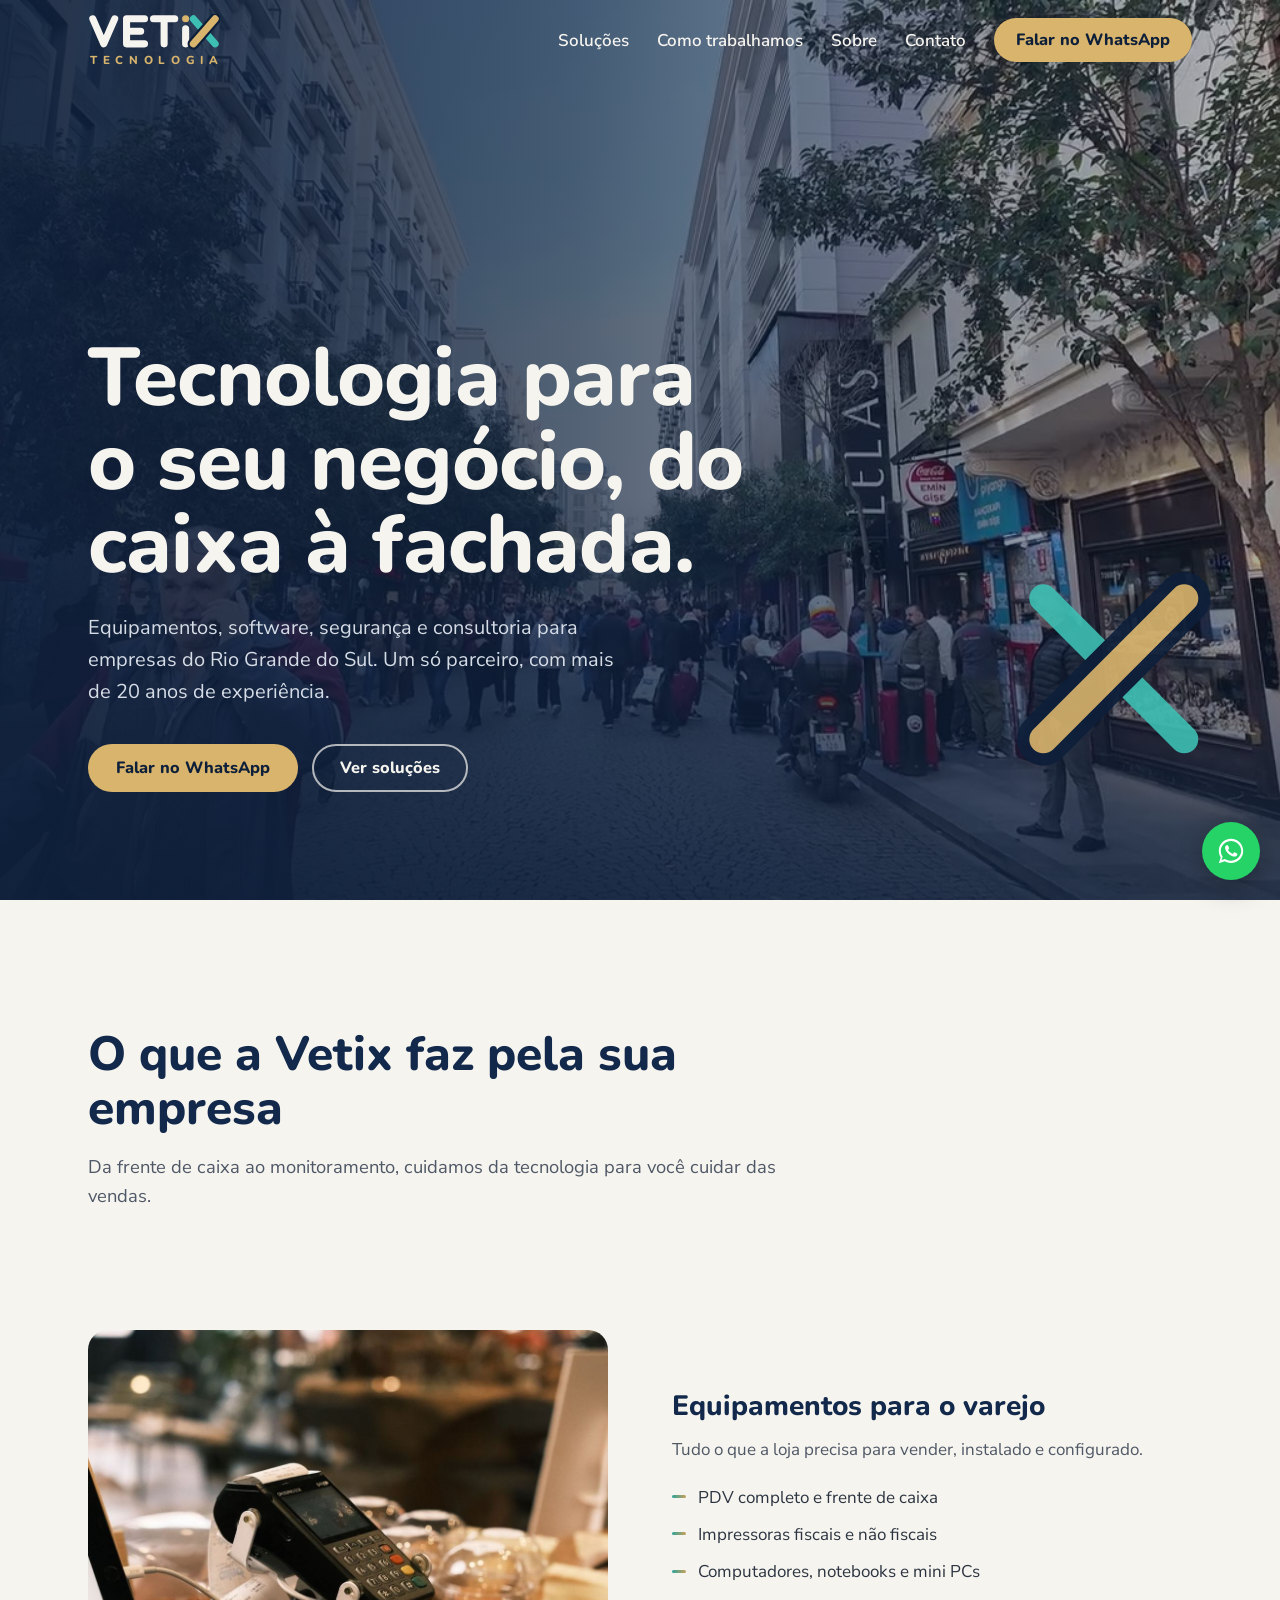
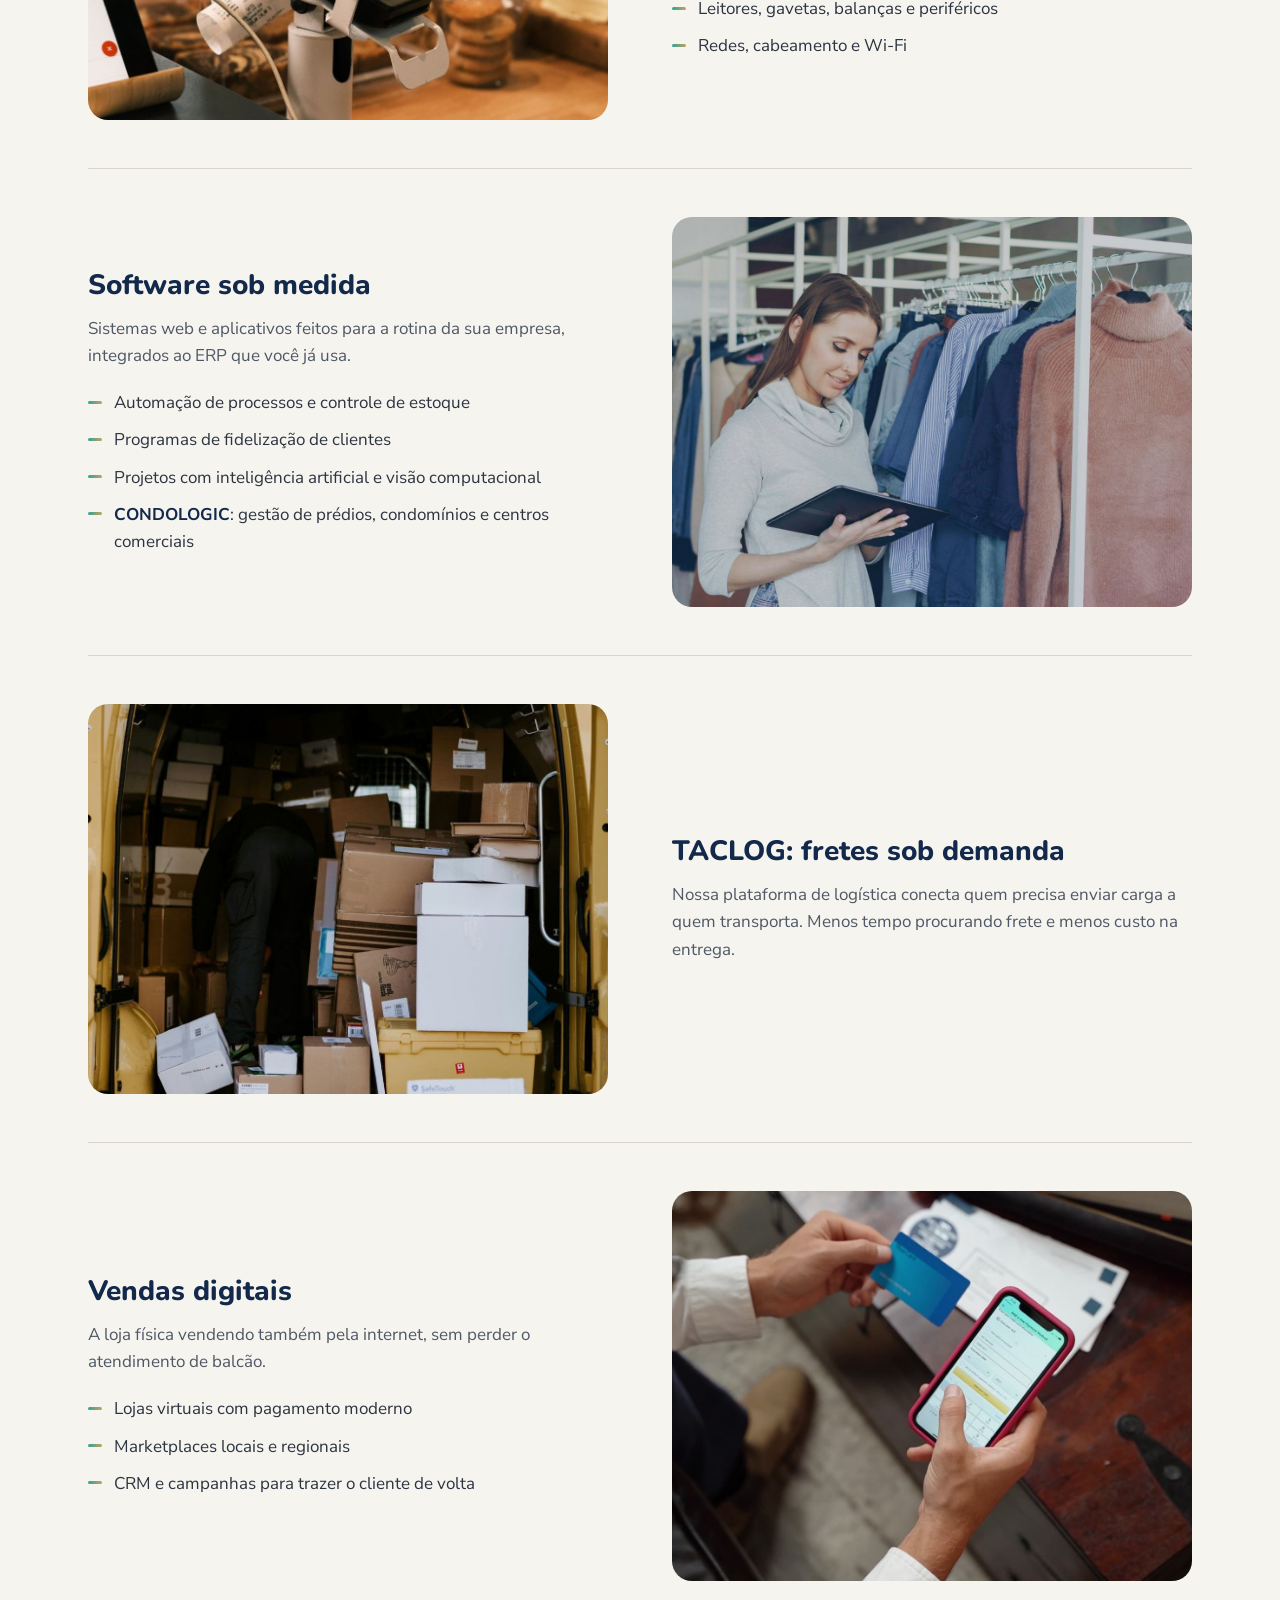
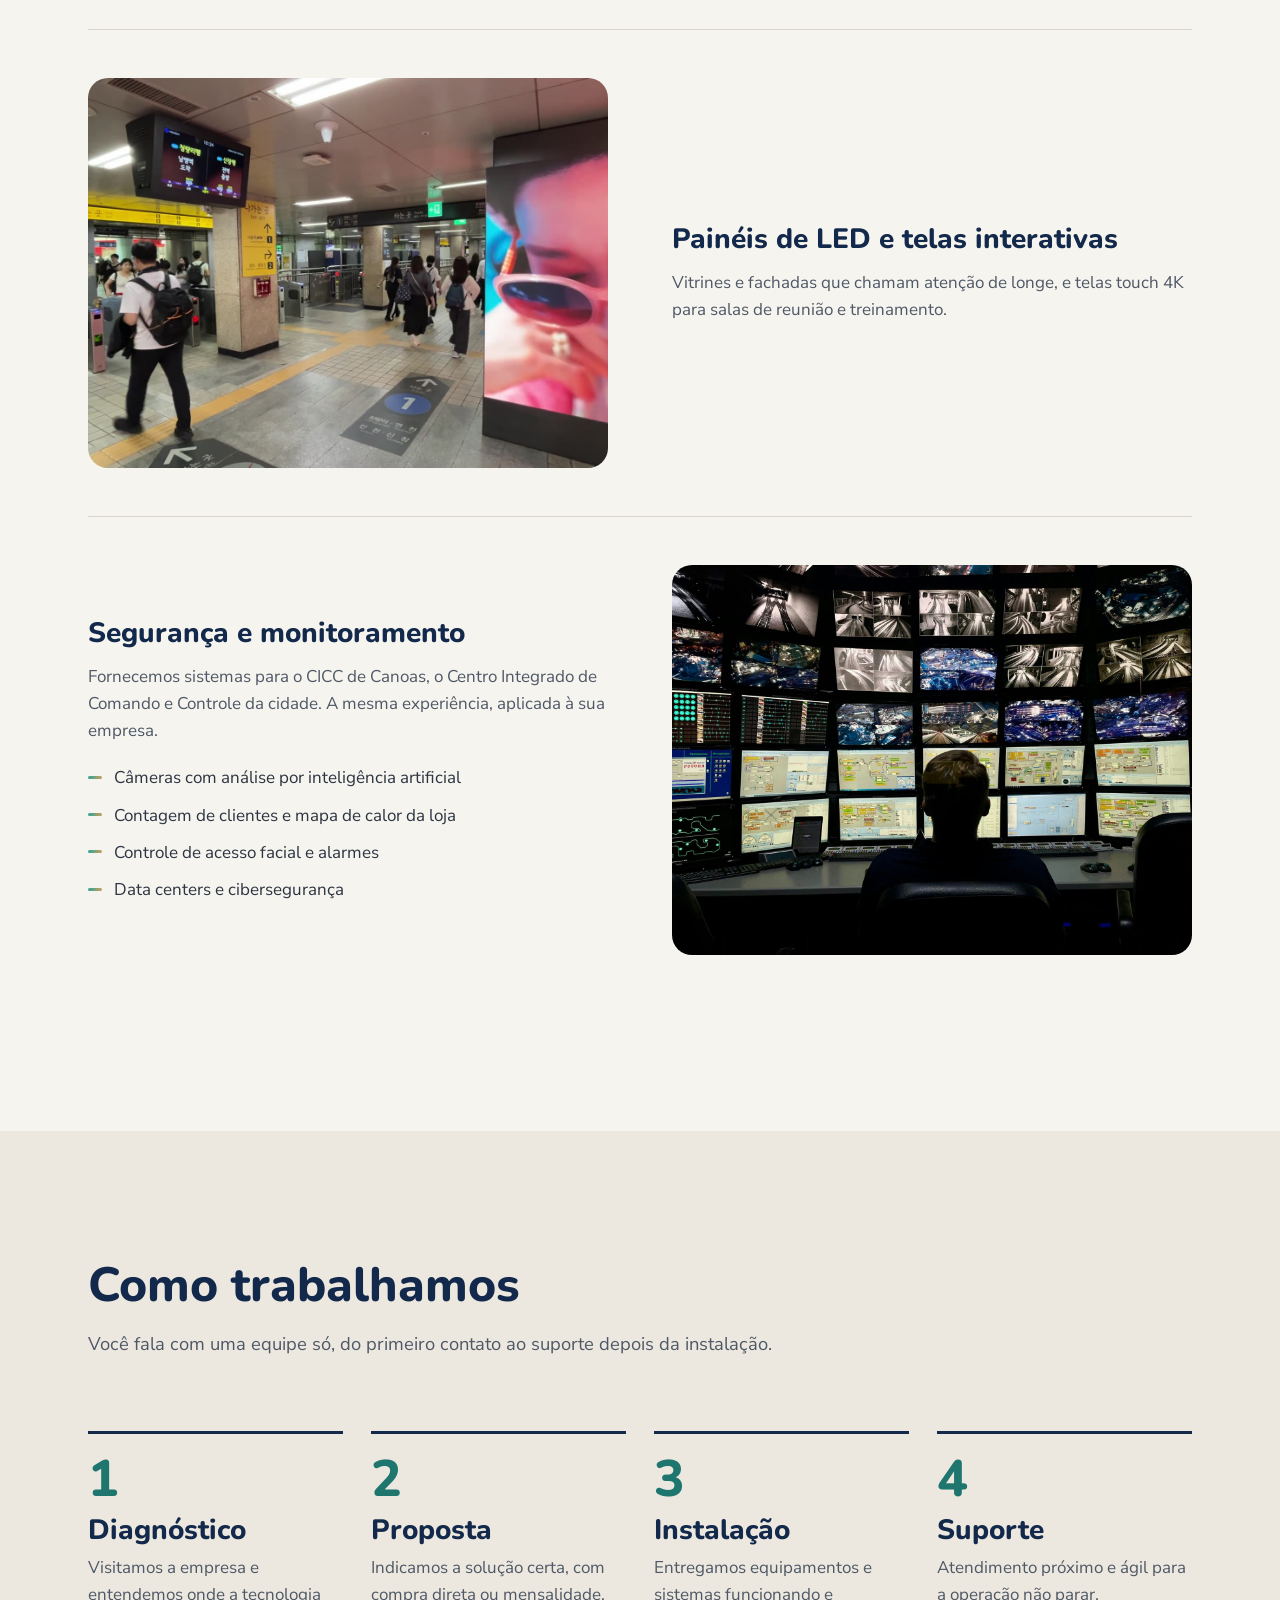
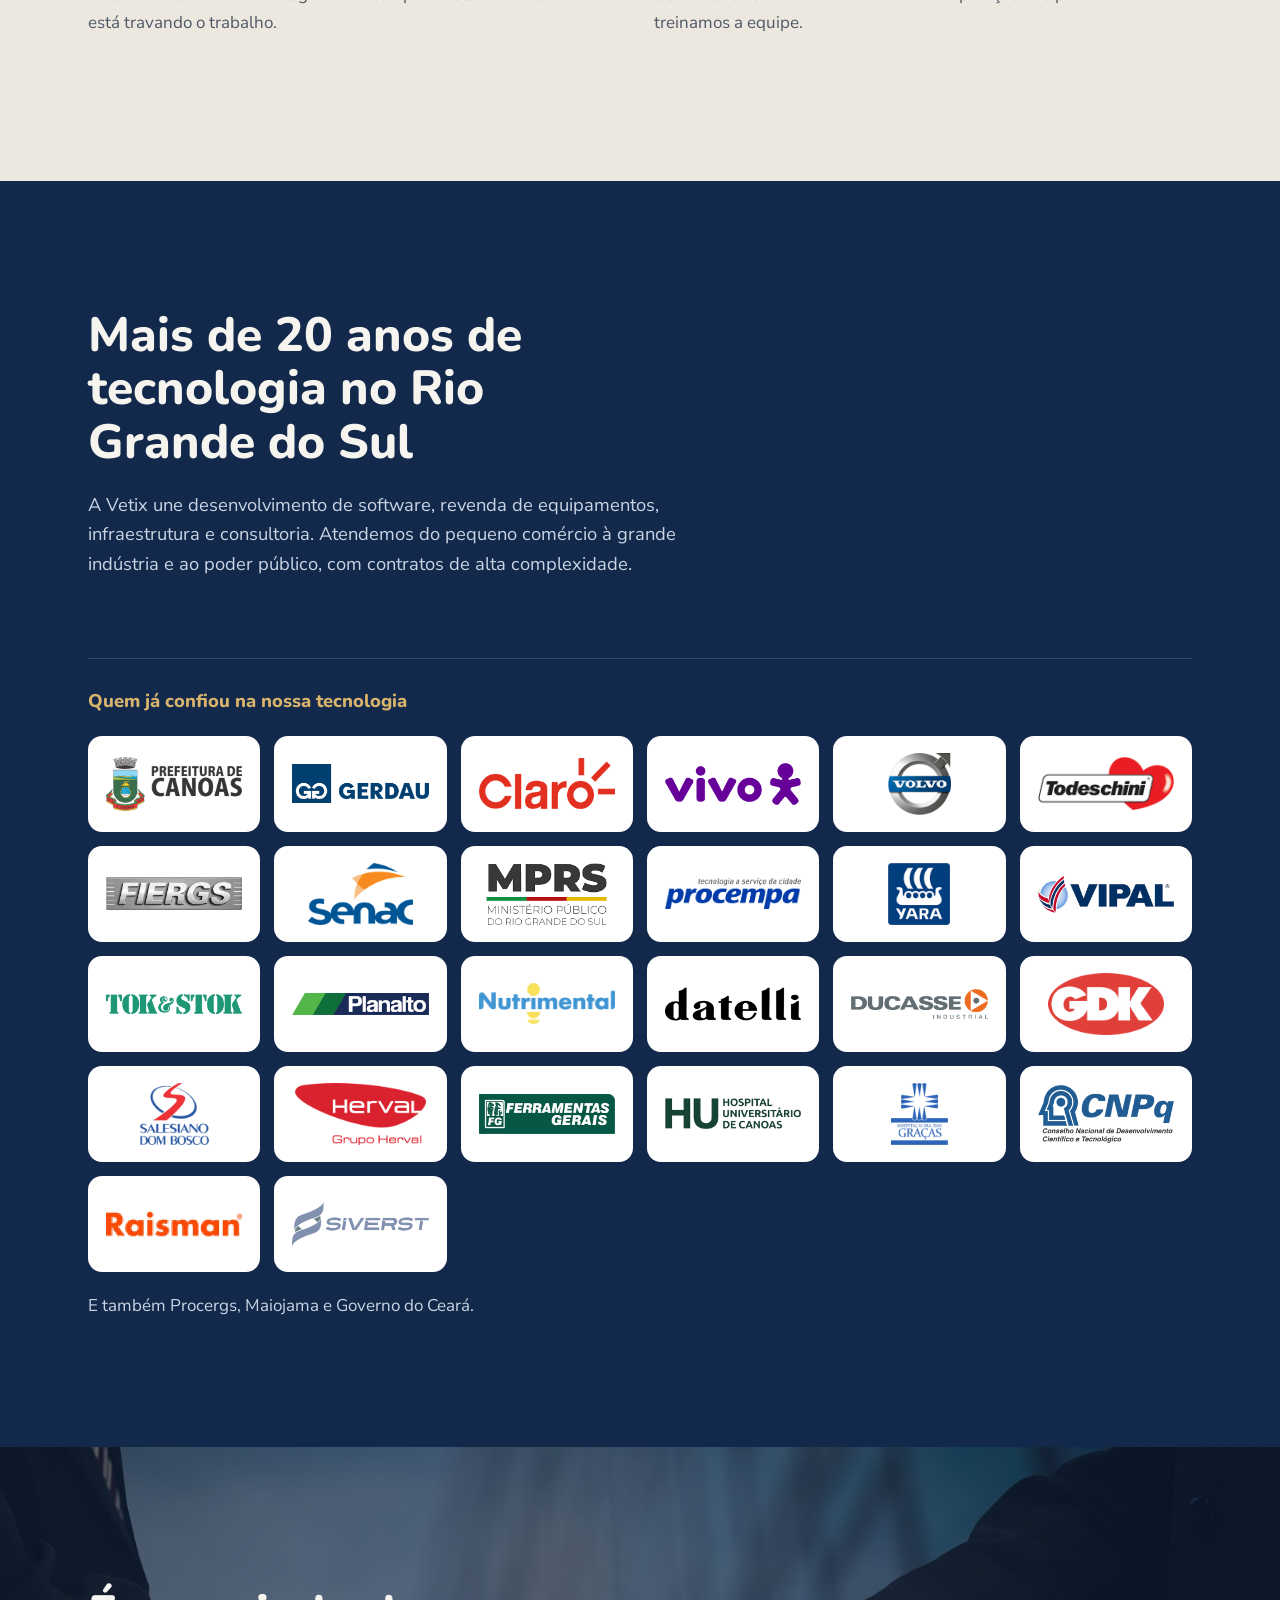
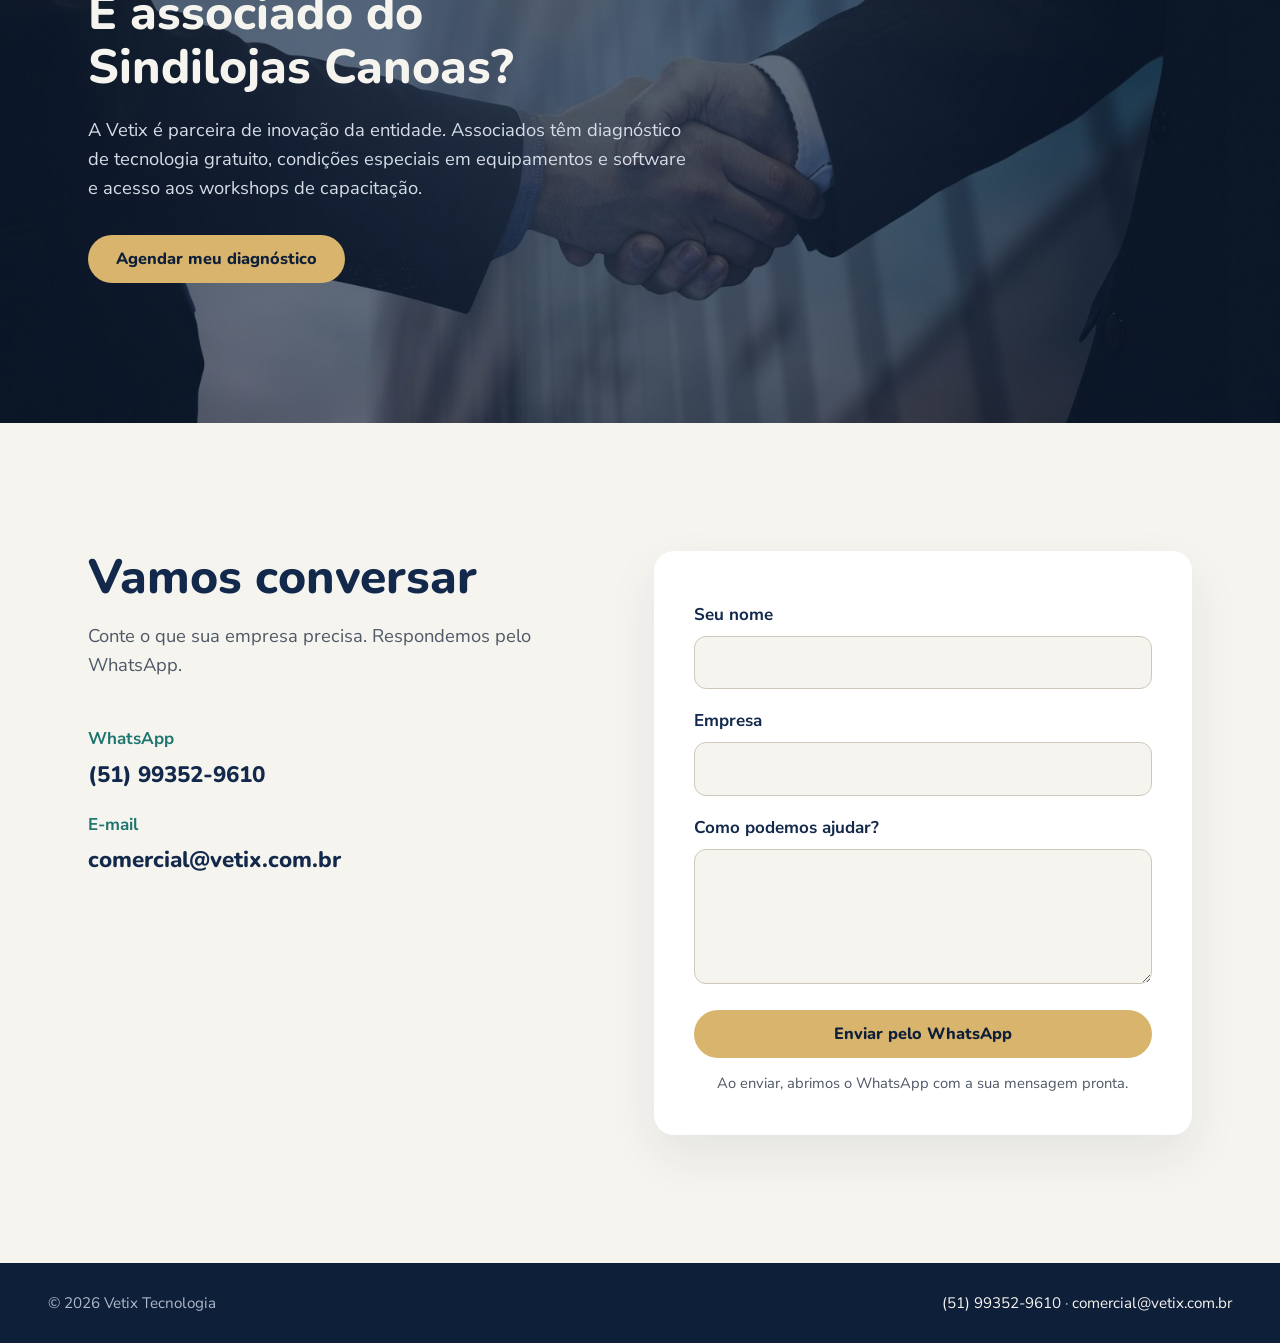
<file: index.html>
<!doctype html>
<html lang="pt-BR">
<head>
  <meta charset="utf-8">
  <meta name="viewport" content="width=device-width, initial-scale=1">
  <title>Vetix Tecnologia — Tecnologia para o comércio e a indústria</title>
  <meta name="description" content="Equipamentos, software, segurança e consultoria em tecnologia para empresas do Rio Grande do Sul. Mais de 20 anos de experiência.">
  <meta name="theme-color" content="#13294B">

  <!-- Compartilhamento em WhatsApp, Facebook e LinkedIn -->
  <meta property="og:type" content="website">
  <meta property="og:title" content="Vetix Tecnologia">
  <meta property="og:description" content="Equipamentos, software, segurança e consultoria em tecnologia para o seu negócio.">
  <meta property="og:image" content="https://vetixtecnologia.com.br/assets/img/capa.jpg">
  <meta property="og:url" content="https://vetixtecnologia.com.br/">

  <link rel="icon" href="assets/img/favicon.svg" type="image/svg+xml">
  <link rel="preconnect" href="https://fonts.googleapis.com">
  <link rel="preconnect" href="https://fonts.gstatic.com" crossorigin>
  <link rel="stylesheet" href="https://fonts.googleapis.com/css2?family=Nunito:wght@700;800&family=Nunito+Sans:opsz,wght@6..12,400;6..12,600;6..12,700&display=swap">
  <link rel="stylesheet" href="assets/css/style.css">
</head>
<body>

<a class="skip" href="#conteudo">Pular para o conteúdo</a>

<!-- ============ CABEÇALHO ============ -->
<header class="topo" id="topo">
  <div class="topo__inner">
    <a href="#inicio" class="marca" aria-label="Vetix Tecnologia — início">
      <svg class="logo" viewBox="-4 -4 411 164" role="img" aria-label="Vetix Tecnologia">
        <g fill="none" stroke-width="22" stroke-linecap="round" stroke-linejoin="round">
          <path class="logo__letra" d="M11,11 L45,89 L79,11"/>
          <path class="logo__letra" d="M172,11 H116 V89 H172 M116,50 H160"/>
          <path class="logo__letra" d="M200,11 H266 M233,11 V89"/>
          <path class="logo__letra" d="M300,42 V89"/>
          <path d="M324,11 L392,89" stroke="#3DBFB3"/>
          <path class="logo__corte" d="M392,11 L324,89" stroke-width="36"/>
          <path d="M392,11 L324,89" stroke="#D9B46C"/>
        </g>
        <circle cx="300" cy="11" r="11" fill="#D9B46C"/>
        <text x="2" y="152" textLength="399" lengthAdjust="spacing" class="logo__tec">TECNOLOGIA</text>
      </svg>
    </a>

    <button class="menu-btn" aria-expanded="false" aria-controls="menu">
      <span class="menu-btn__barra"></span><span class="sr">Abrir menu</span>
    </button>

    <nav class="menu" id="menu" aria-label="Principal">
      <a href="#solucoes">Soluções</a>
      <a href="#como-trabalhamos">Como trabalhamos</a>
      <a href="#sobre">Sobre</a>
      <a href="#contato">Contato</a>
      <a class="botao botao--ouro" href="https://wa.me/5551993529610?text=Ol%C3%A1!%20Vim%20pelo%20site%20da%20Vetix." target="_blank" rel="noopener">Falar no WhatsApp</a>
    </nav>
  </div>
</header>

<main id="conteudo">

<!-- ============ ABERTURA (vídeo) ============ -->
<section class="hero" id="inicio">
  <video class="hero__video" autoplay muted loop playsinline preload="metadata" poster="assets/img/hero-poster.jpg"
         data-src-h="assets/video/hero.mp4" data-src-v="assets/video/hero-vertical.mp4" aria-hidden="true"></video>
  <div class="hero__veu"></div>

  <div class="hero__conteudo">
    <h1 class="hero__titulo">Tecnologia para o seu negócio, do caixa à fachada.</h1>
    <p class="hero__texto">Equipamentos, software, segurança e consultoria para empresas do Rio Grande do Sul. Um só parceiro, com mais de 20 anos de experiência.</p>
    <div class="hero__acoes">
      <a class="botao botao--ouro" href="https://wa.me/5551993529610?text=Ol%C3%A1!%20Quero%20falar%20com%20a%20Vetix." target="_blank" rel="noopener">Falar no WhatsApp</a>
      <a class="botao botao--vazado" href="#solucoes">Ver soluções</a>
    </div>
  </div>

  <svg class="hero__x" viewBox="0 0 160 160" aria-hidden="true">
    <g fill="none" stroke-width="16" stroke-linecap="round">
      <path d="M40,40 L120,120" stroke="#3DBFB3"/>
      <path d="M120,40 L40,120" stroke="#0E1F3A" stroke-width="30"/>
      <path d="M120,40 L40,120" stroke="#D9B46C"/>
    </g>
  </svg>
</section>

<!-- ============ SOLUÇÕES ============ -->
<section class="solucoes" id="solucoes">
  <div class="secao__cabeca">
    <h2>O que a Vetix faz pela sua empresa</h2>
    <p>Da frente de caixa ao monitoramento, cuidamos da tecnologia para você cuidar das vendas.</p>
  </div>

  <article class="solucao">
    <img src="assets/img/pdv.jpg" alt="Máquina de cartão e gaveta de caixa no balcão de uma loja" loading="lazy" width="1067" height="1600">
    <div class="solucao__texto">
      <h3>Equipamentos para o varejo</h3>
      <p>Tudo o que a loja precisa para vender, instalado e configurado.</p>
      <ul>
        <li>PDV completo e frente de caixa</li>
        <li>Impressoras fiscais e não fiscais</li>
        <li>Computadores, notebooks e mini PCs</li>
        <li>Leitores, gavetas, balanças e periféricos</li>
        <li>Redes, cabeamento e Wi-Fi</li>
      </ul>
    </div>
  </article>

  <article class="solucao solucao--inverte">
    <img src="assets/img/software.jpg" alt="Lojista consultando o estoque em um tablet" loading="lazy" width="1600" height="900">
    <div class="solucao__texto">
      <h3>Software sob medida</h3>
      <p>Sistemas web e aplicativos feitos para a rotina da sua empresa, integrados ao ERP que você já usa.</p>
      <ul>
        <li>Automação de processos e controle de estoque</li>
        <li>Programas de fidelização de clientes</li>
        <li>Projetos com inteligência artificial e visão computacional</li>
        <li><strong>CONDOLOGIC</strong>: gestão de prédios, condomínios e centros comerciais</li>
      </ul>
    </div>
  </article>

  <article class="solucao">
    <img src="assets/img/taclog.jpg" alt="Van de entregas aberta, carregada de caixas" loading="lazy" width="1067" height="1600">
    <div class="solucao__texto">
      <h3>TACLOG: fretes sob demanda</h3>
      <p>Nossa plataforma de logística conecta quem precisa enviar carga a quem transporta. Menos tempo procurando frete e menos custo na entrega.</p>
    </div>
  </article>

  <article class="solucao solucao--inverte">
    <img src="assets/img/digital.jpg" alt="Cliente pagando uma compra pelo celular" loading="lazy" width="1600" height="900">
    <div class="solucao__texto">
      <h3>Vendas digitais</h3>
      <p>A loja física vendendo também pela internet, sem perder o atendimento de balcão.</p>
      <ul>
        <li>Lojas virtuais com pagamento moderno</li>
        <li>Marketplaces locais e regionais</li>
        <li>CRM e campanhas para trazer o cliente de volta</li>
      </ul>
    </div>
  </article>

  <article class="solucao">
    <img src="assets/img/led.jpg" alt="Painel de LED de grande formato em ambiente comercial" loading="lazy" width="1600" height="900">
    <div class="solucao__texto">
      <h3>Painéis de LED e telas interativas</h3>
      <p>Vitrines e fachadas que chamam atenção de longe, e telas touch 4K para salas de reunião e treinamento.</p>
    </div>
  </article>

  <article class="solucao solucao--inverte">
    <img src="assets/img/cicc.jpg" alt="Sala de monitoramento com parede de telas" loading="lazy" width="1600" height="1200">
    <div class="solucao__texto">
      <h3>Segurança e monitoramento</h3>
      <p>Fornecemos sistemas para o CICC de Canoas, o Centro Integrado de Comando e Controle da cidade. A mesma experiência, aplicada à sua empresa.</p>
      <ul>
        <li>Câmeras com análise por inteligência artificial</li>
        <li>Contagem de clientes e mapa de calor da loja</li>
        <li>Controle de acesso facial e alarmes</li>
        <li>Data centers e cibersegurança</li>
      </ul>
    </div>
  </article>
</section>

<!-- ============ COMO TRABALHAMOS ============ -->
<section class="processo" id="como-trabalhamos">
  <div class="secao__cabeca">
    <h2>Como trabalhamos</h2>
    <p>Você fala com uma equipe só, do primeiro contato ao suporte depois da instalação.</p>
  </div>
  <ol class="passos">
    <li><h3>Diagnóstico</h3><p>Visitamos a empresa e entendemos onde a tecnologia está travando o trabalho.</p></li>
    <li><h3>Proposta</h3><p>Indicamos a solução certa, com compra direta ou mensalidade.</p></li>
    <li><h3>Instalação</h3><p>Entregamos equipamentos e sistemas funcionando e treinamos a equipe.</p></li>
    <li><h3>Suporte</h3><p>Atendimento próximo e ágil para a operação não parar.</p></li>
  </ol>
</section>

<!-- ============ SOBRE / CLIENTES ============ -->
<section class="sobre" id="sobre">
  <div class="sobre__intro">
    <h2>Mais de 20 anos de tecnologia no Rio Grande do Sul</h2>
    <p>A Vetix une desenvolvimento de software, revenda de equipamentos, infraestrutura e consultoria. Atendemos do pequeno comércio à grande indústria e ao poder público, com contratos de alta complexidade.</p>
  </div>
  <div class="clientes">
    <h3>Quem já confiou na nossa tecnologia</h3>
    <ul class="logos">
      <li><img src="assets/img/clientes/prefeitura-canoas.png" alt="Prefeitura de Canoas" loading="lazy"></li>
      <li><img src="assets/img/clientes/gerdau.png" alt="Gerdau" loading="lazy"></li>
      <li><img src="assets/img/clientes/claro.png" alt="Claro" loading="lazy"></li>
      <li><img src="assets/img/clientes/vivo.png" alt="Vivo" loading="lazy"></li>
      <li><img src="assets/img/clientes/volvo.png" alt="Volvo" loading="lazy"></li>
      <li><img src="assets/img/clientes/todeschini.png" alt="Todeschini" loading="lazy"></li>
      <li><img src="assets/img/clientes/fiergs.png" alt="FIERGS" loading="lazy"></li>
      <li><img src="assets/img/clientes/senac.png" alt="Senac" loading="lazy"></li>
      <li><img src="assets/img/clientes/mprs.png" alt="Ministério Público do RS" loading="lazy"></li>
      <li><img src="assets/img/clientes/procempa.png" alt="Procempa" loading="lazy"></li>
      <li><img src="assets/img/clientes/yara.png" alt="Yara Fertilizantes" loading="lazy"></li>
      <li><img src="assets/img/clientes/vipal.png" alt="Vipal" loading="lazy"></li>
      <li><img src="assets/img/clientes/tok-stok.png" alt="Tok&amp;Stok" loading="lazy"></li>
      <li><img src="assets/img/clientes/planalto.png" alt="Planalto Encomendas" loading="lazy"></li>
      <li><img src="assets/img/clientes/nutrimental.png" alt="Nutrimental" loading="lazy"></li>
      <li><img src="assets/img/clientes/datelli.png" alt="Datelli Calçados" loading="lazy"></li>
      <li><img src="assets/img/clientes/ducasse.png" alt="Ducasse" loading="lazy"></li>
      <li><img src="assets/img/clientes/gdk.png" alt="GDK" loading="lazy"></li>
      <li><img src="assets/img/clientes/salesiano.png" alt="Salesiano Dom Bosco" loading="lazy"></li>
      <li><img src="assets/img/clientes/grupo-herval.png" alt="Grupo Herval" loading="lazy"></li>
      <li><img src="assets/img/clientes/ferramentas-gerais.png" alt="Ferramentas Gerais" loading="lazy"></li>
      <li><img src="assets/img/clientes/hospital-universitario-canoas.png" alt="Hospital Universitário de Canoas" loading="lazy"></li>
      <li><img src="assets/img/clientes/nossa-senhora-das-gracas.png" alt="Hospital Nossa Senhora das Graças" loading="lazy"></li>
      <li><img src="assets/img/clientes/cnpq.png" alt="CNPq" loading="lazy"></li>
      <li><img src="assets/img/clientes/raisman.png" alt="Raisman" loading="lazy"></li>
      <li><img src="assets/img/clientes/siverst.png" alt="Siverst" loading="lazy"></li>
    </ul>
    <p class="clientes__mais">E também Procergs, Maiojama e Governo do Ceará.</p>
  </div>
</section>

<!-- ============ SINDILOJAS ============
     Publique este bloco só depois que a parceria estiver formalizada.
     Para esconder, apague do <section> até </section> ou adicione o atributo hidden.  -->
<section class="parceria" id="sindilojas">
  <img src="assets/img/parceria.jpg" alt="" loading="lazy" class="parceria__fundo">
  <div class="parceria__conteudo">
    <h2>É associado do Sindilojas Canoas?</h2>
    <p>A Vetix é parceira de inovação da entidade. Associados têm diagnóstico de tecnologia gratuito, condições especiais em equipamentos e software e acesso aos workshops de capacitação.</p>
    <a class="botao botao--ouro" href="https://wa.me/5551993529610?text=Ol%C3%A1!%20Sou%20associado%20do%20Sindilojas%20Canoas%20e%20quero%20agendar%20meu%20diagn%C3%B3stico." target="_blank" rel="noopener">Agendar meu diagnóstico</a>
  </div>
</section>

<!-- ============ CONTATO ============ -->
<section class="contato" id="contato">
  <div class="contato__info">
    <h2>Vamos conversar</h2>
    <p>Conte o que sua empresa precisa. Respondemos pelo WhatsApp.</p>
    <dl>
      <dt>WhatsApp</dt><dd><a href="https://wa.me/5551993529610" target="_blank" rel="noopener">(51) 99352-9610</a></dd>
      <dt>E-mail</dt><dd><a href="mailto:comercial@vetix.com.br">comercial@vetix.com.br</a></dd>
    </dl>
  </div>

  <form class="form" id="form-contato">
    <label for="nome">Seu nome</label>
    <input id="nome" name="nome" autocomplete="name" required>

    <label for="empresa">Empresa</label>
    <input id="empresa" name="empresa" autocomplete="organization">

    <label for="mensagem">Como podemos ajudar?</label>
    <textarea id="mensagem" name="mensagem" rows="4" required></textarea>

    <button class="botao botao--ouro" type="submit">Enviar pelo WhatsApp</button>
    <p class="form__aviso">Ao enviar, abrimos o WhatsApp com a sua mensagem pronta.</p>
  </form>
</section>

</main>

<footer class="rodape">
  <p>© <span id="ano">2026</span> Vetix Tecnologia</p>
  <p><a href="https://wa.me/5551993529610" target="_blank" rel="noopener">(51) 99352-9610</a> · <a href="mailto:comercial@vetix.com.br">comercial@vetix.com.br</a></p>
</footer>

<a class="zap" href="https://wa.me/5551993529610?text=Ol%C3%A1!%20Vim%20pelo%20site%20da%20Vetix." target="_blank" rel="noopener" aria-label="Falar no WhatsApp">
  <svg viewBox="0 0 32 32" aria-hidden="true"><path fill="currentColor" d="M16 3C8.8 3 3 8.7 3 15.8c0 2.5.7 4.9 2 7L3 29l6.4-2c2 1.1 4.3 1.7 6.6 1.7 7.2 0 13-5.7 13-12.8S23.2 3 16 3zm0 23.3c-2.1 0-4.1-.6-5.9-1.6l-.4-.3-3.8 1.2 1.2-3.7-.3-.4a10.3 10.3 0 0 1-1.7-5.7C5.1 10 10 5.2 16 5.2S26.9 10 26.9 15.8 22 26.3 16 26.3zm6-7.8c-.3-.2-1.9-1-2.2-1.1-.3-.1-.5-.2-.7.2l-1 1.2c-.2.2-.4.2-.7.1a8.9 8.9 0 0 1-4.4-3.8c-.3-.6.3-.5 1-1.8.1-.2 0-.4 0-.6l-1-2.4c-.3-.6-.5-.5-.7-.5h-.6c-.2 0-.6.1-.9.4-.3.3-1.1 1.1-1.1 2.7s1.2 3.1 1.3 3.3c.2.2 2.3 3.5 5.5 4.9 2 .9 2.8.9 3.8.8.6-.1 1.9-.8 2.2-1.5.3-.7.3-1.4.2-1.5l-.7-.4z"/></svg>
</a>

<script src="assets/js/main.js" defer></script>
</body>
</html>
</file>
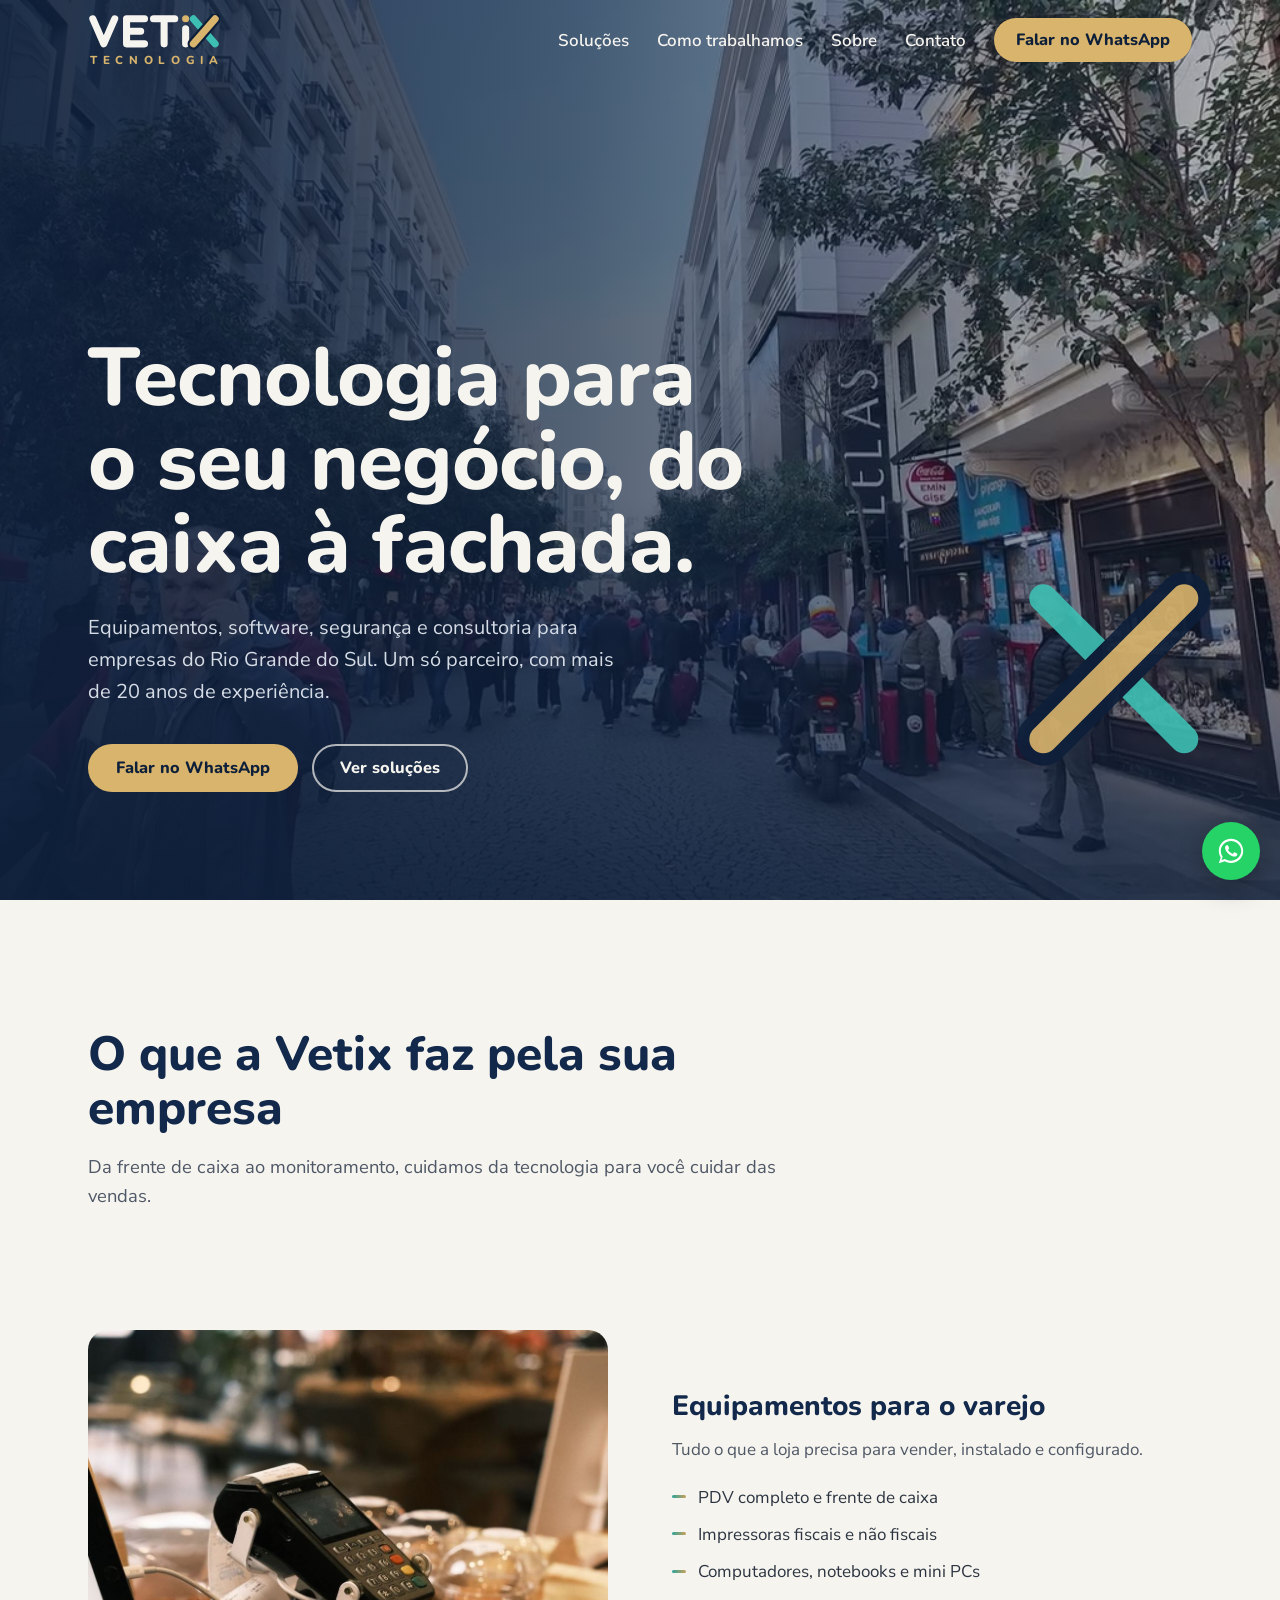
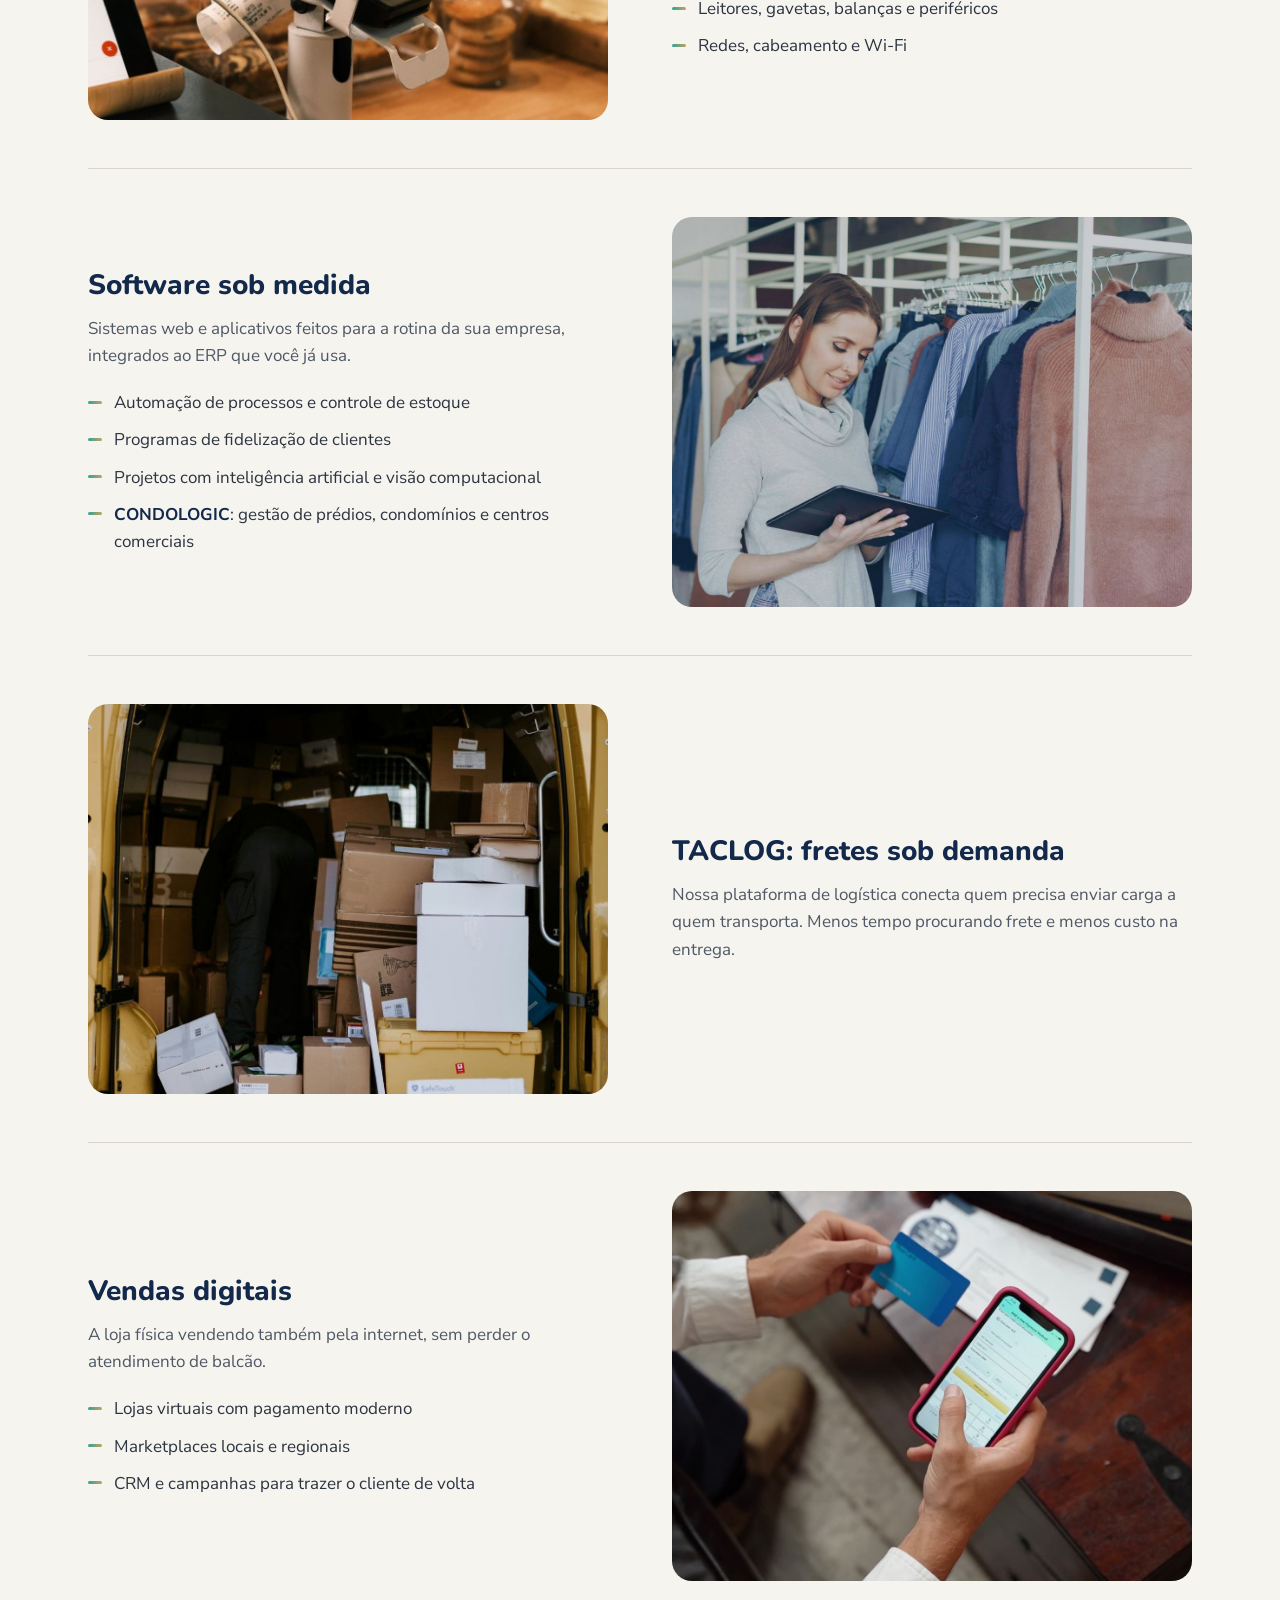
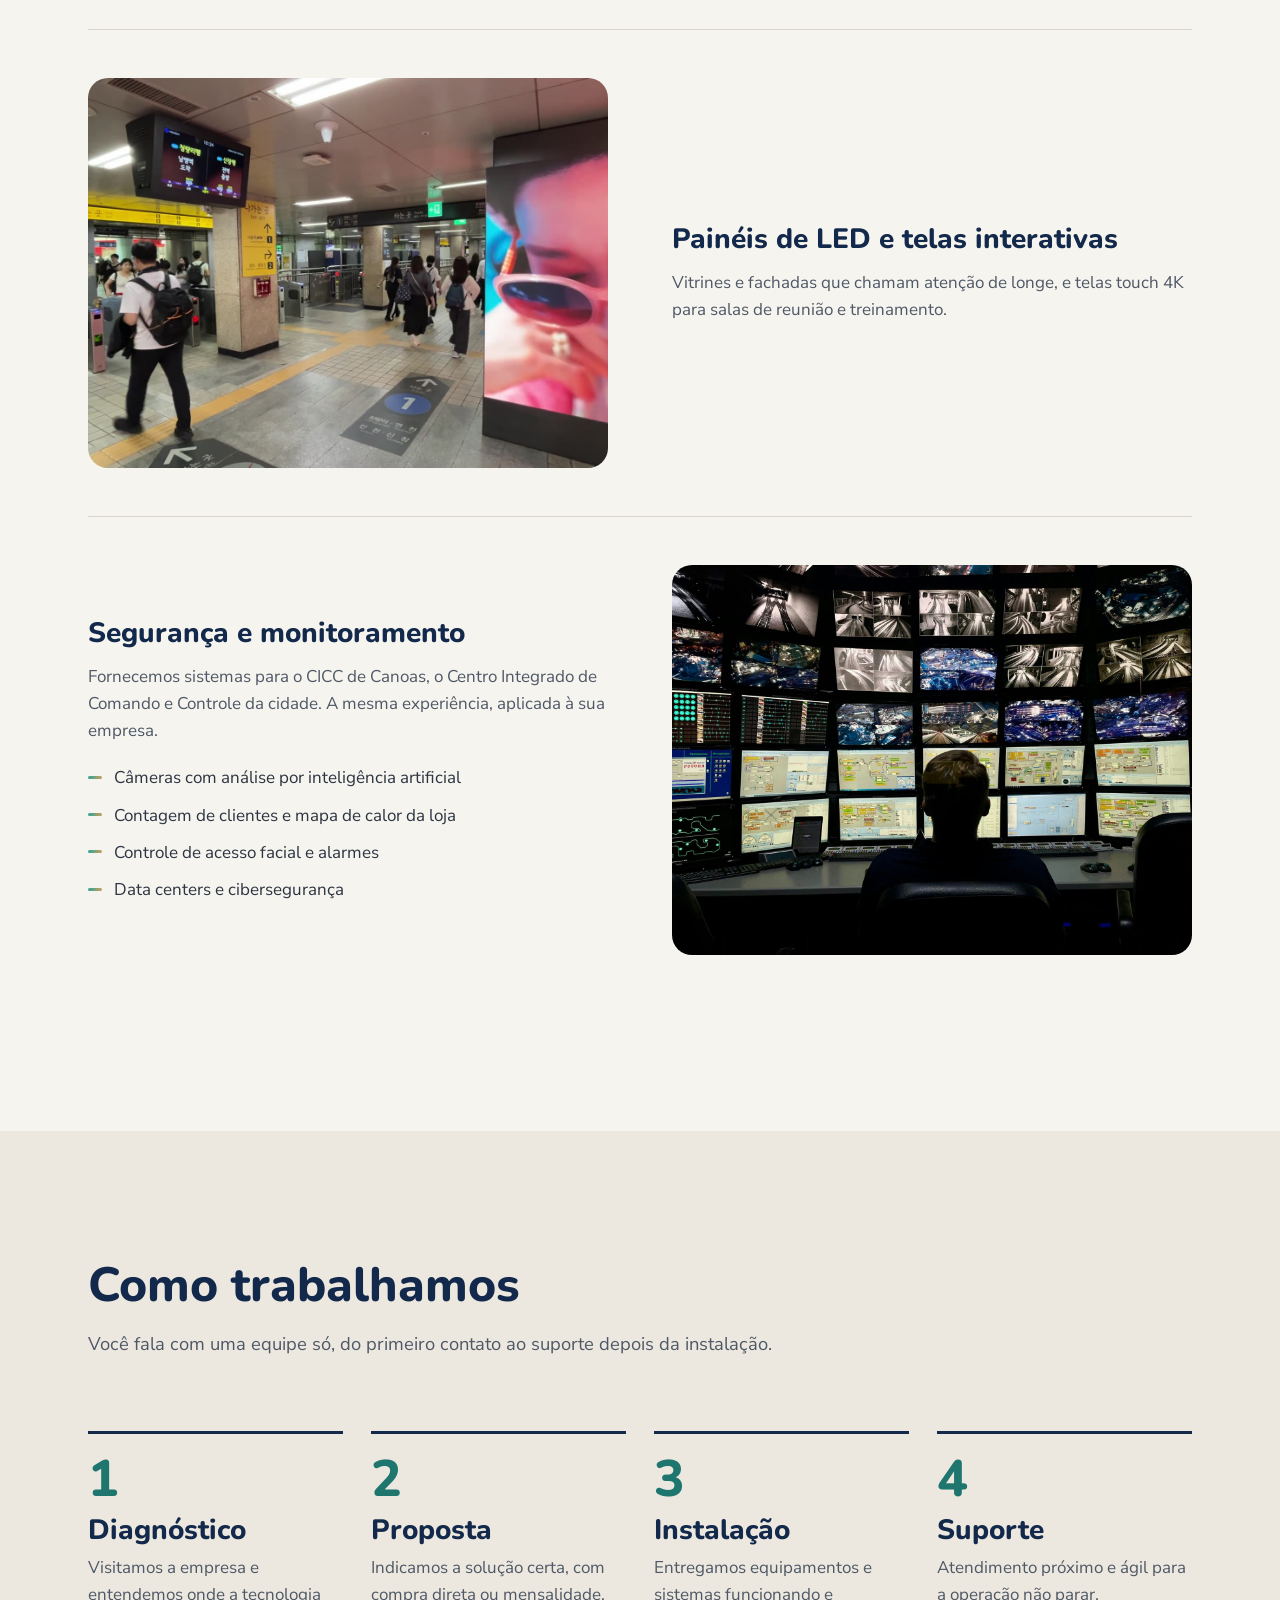
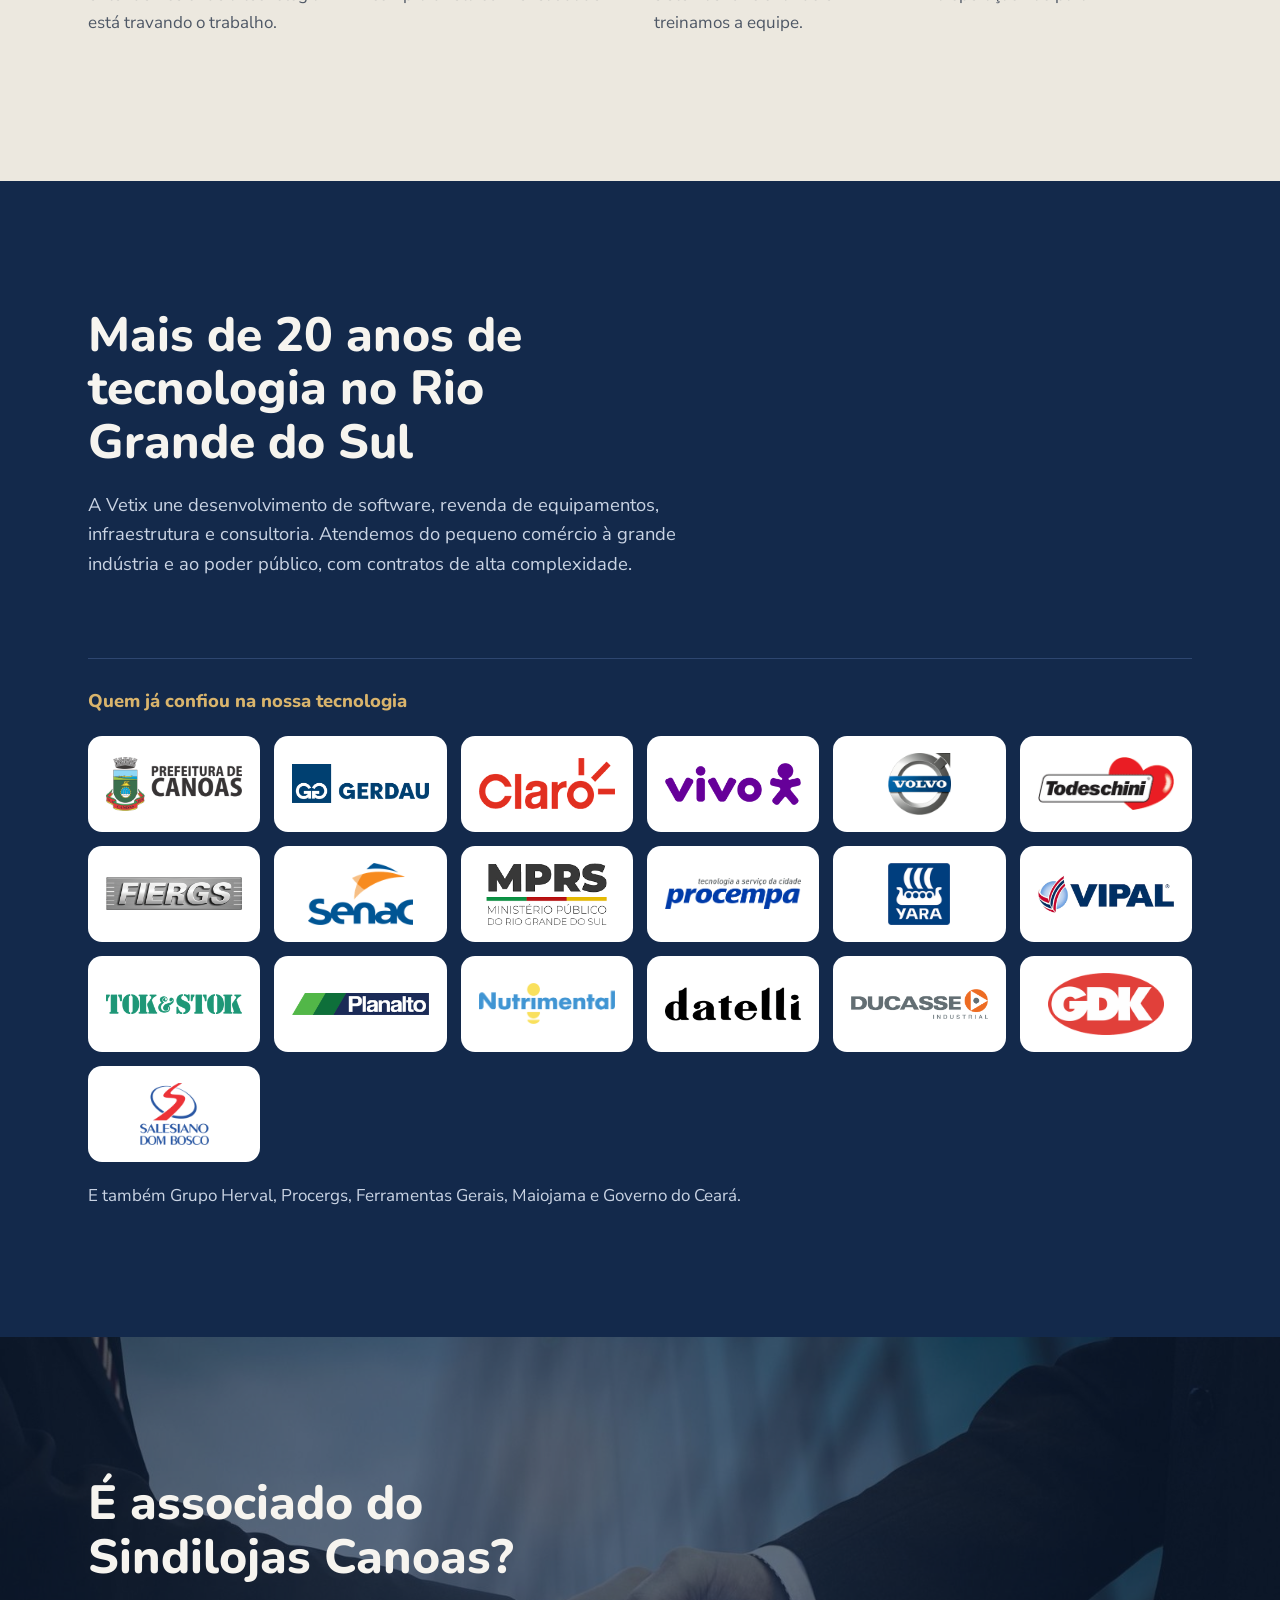
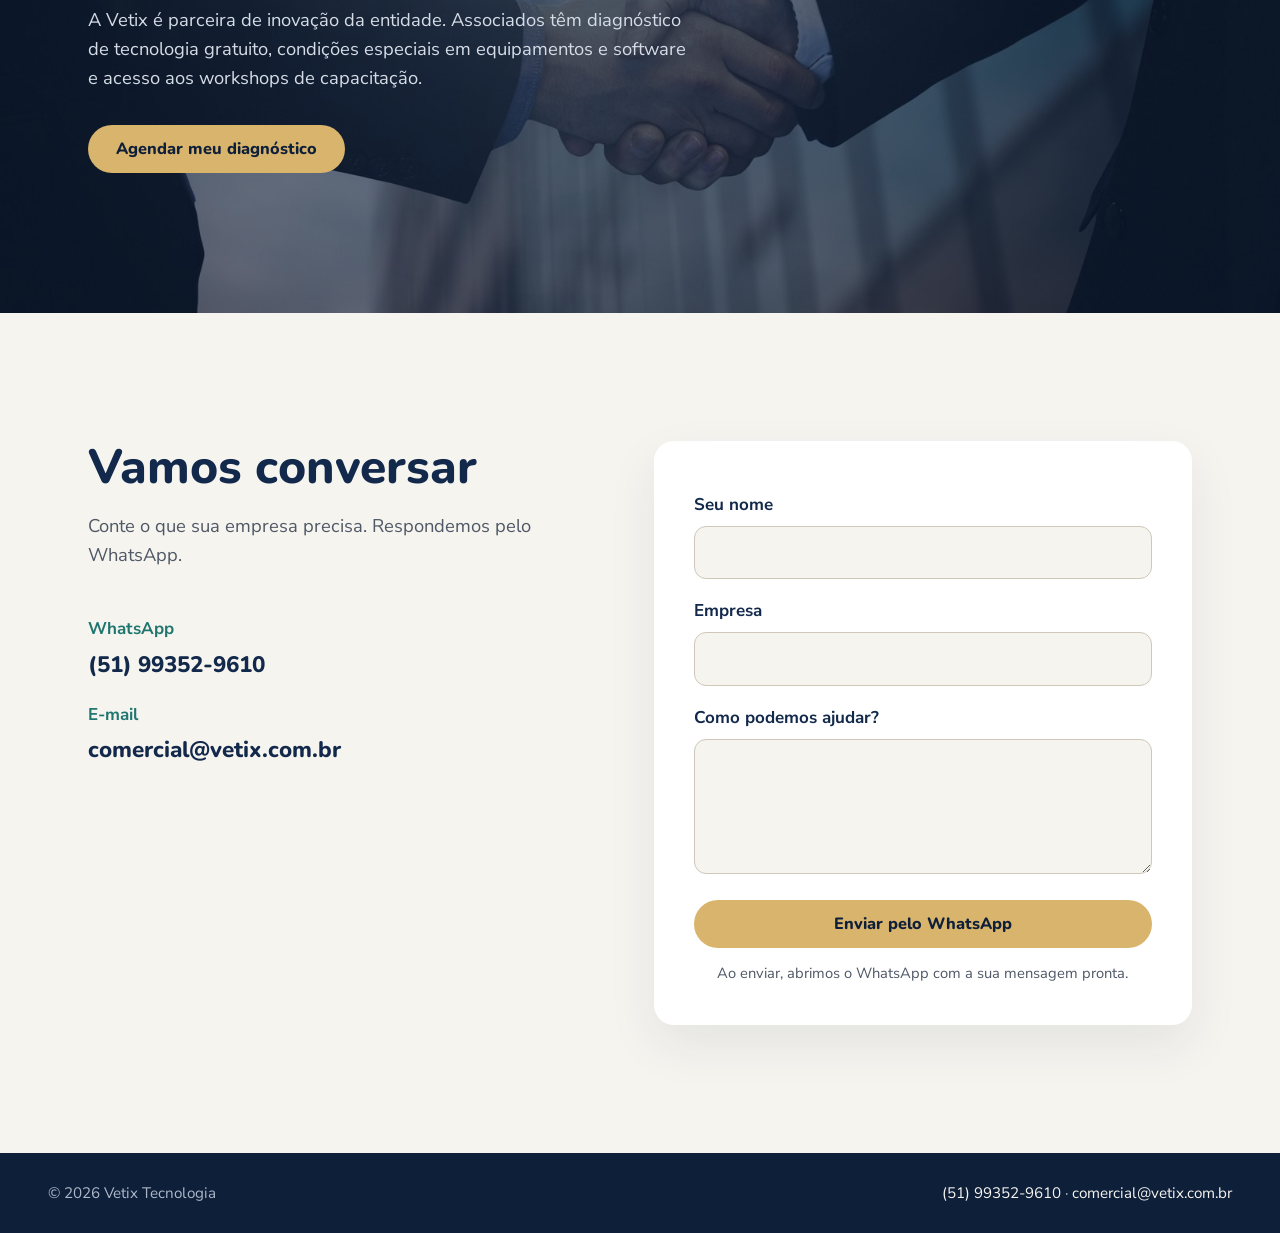
<file: index old.html>
<!doctype html>
<html lang="pt-BR">
<head>
  <meta charset="utf-8">
  <meta name="viewport" content="width=device-width, initial-scale=1">
  <title>Vetix Tecnologia — Tecnologia para o comércio e a indústria</title>
  <meta name="description" content="Equipamentos, software, segurança e consultoria em tecnologia para empresas do Rio Grande do Sul. Mais de 20 anos de experiência.">
  <meta name="theme-color" content="#13294B">

  <!-- Compartilhamento em WhatsApp, Facebook e LinkedIn -->
  <meta property="og:type" content="website">
  <meta property="og:title" content="Vetix Tecnologia">
  <meta property="og:description" content="Equipamentos, software, segurança e consultoria em tecnologia para o seu negócio.">
  <meta property="og:image" content="https://vetixtecnologia.com.br/assets/img/capa.jpg">
  <meta property="og:url" content="https://vetixtecnologia.com.br/">

  <link rel="icon" href="assets/img/favicon.svg" type="image/svg+xml">
  <link rel="preconnect" href="https://fonts.googleapis.com">
  <link rel="preconnect" href="https://fonts.gstatic.com" crossorigin>
  <link rel="stylesheet" href="https://fonts.googleapis.com/css2?family=Nunito:wght@700;800&family=Nunito+Sans:opsz,wght@6..12,400;6..12,600;6..12,700&display=swap">
  <link rel="stylesheet" href="assets/css/style.css">
</head>
<body>

<a class="skip" href="#conteudo">Pular para o conteúdo</a>

<!-- ============ CABEÇALHO ============ -->
<header class="topo" id="topo">
  <div class="topo__inner">
    <a href="#inicio" class="marca" aria-label="Vetix Tecnologia — início">
      <svg class="logo" viewBox="-4 -4 411 164" role="img" aria-label="Vetix Tecnologia">
        <g fill="none" stroke-width="22" stroke-linecap="round" stroke-linejoin="round">
          <path class="logo__letra" d="M11,11 L45,89 L79,11"/>
          <path class="logo__letra" d="M172,11 H116 V89 H172 M116,50 H160"/>
          <path class="logo__letra" d="M200,11 H266 M233,11 V89"/>
          <path class="logo__letra" d="M300,42 V89"/>
          <path d="M324,11 L392,89" stroke="#3DBFB3"/>
          <path class="logo__corte" d="M392,11 L324,89" stroke-width="36"/>
          <path d="M392,11 L324,89" stroke="#D9B46C"/>
        </g>
        <circle cx="300" cy="11" r="11" fill="#D9B46C"/>
        <text x="2" y="152" textLength="399" lengthAdjust="spacing" class="logo__tec">TECNOLOGIA</text>
      </svg>
    </a>

    <button class="menu-btn" aria-expanded="false" aria-controls="menu">
      <span class="menu-btn__barra"></span><span class="sr">Abrir menu</span>
    </button>

    <nav class="menu" id="menu" aria-label="Principal">
      <a href="#solucoes">Soluções</a>
      <a href="#como-trabalhamos">Como trabalhamos</a>
      <a href="#sobre">Sobre</a>
      <a href="#contato">Contato</a>
      <a class="botao botao--ouro" href="https://wa.me/5551993529610?text=Ol%C3%A1!%20Vim%20pelo%20site%20da%20Vetix." target="_blank" rel="noopener">Falar no WhatsApp</a>
    </nav>
  </div>
</header>

<main id="conteudo">

<!-- ============ ABERTURA (vídeo) ============ -->
<section class="hero" id="inicio">
  <video class="hero__video" autoplay muted loop playsinline preload="metadata" poster="assets/img/hero-poster.jpg"
         data-src-h="assets/video/hero.mp4" data-src-v="assets/video/hero-vertical.mp4" aria-hidden="true"></video>
  <div class="hero__veu"></div>

  <div class="hero__conteudo">
    <h1 class="hero__titulo">Tecnologia para o seu negócio, do caixa à fachada.</h1>
    <p class="hero__texto">Equipamentos, software, segurança e consultoria para empresas do Rio Grande do Sul. Um só parceiro, com mais de 20 anos de experiência.</p>
    <div class="hero__acoes">
      <a class="botao botao--ouro" href="https://wa.me/5551993529610?text=Ol%C3%A1!%20Quero%20falar%20com%20a%20Vetix." target="_blank" rel="noopener">Falar no WhatsApp</a>
      <a class="botao botao--vazado" href="#solucoes">Ver soluções</a>
    </div>
  </div>

  <svg class="hero__x" viewBox="0 0 160 160" aria-hidden="true">
    <g fill="none" stroke-width="16" stroke-linecap="round">
      <path d="M40,40 L120,120" stroke="#3DBFB3"/>
      <path d="M120,40 L40,120" stroke="#0E1F3A" stroke-width="30"/>
      <path d="M120,40 L40,120" stroke="#D9B46C"/>
    </g>
  </svg>
</section>

<!-- ============ SOLUÇÕES ============ -->
<section class="solucoes" id="solucoes">
  <div class="secao__cabeca">
    <h2>O que a Vetix faz pela sua empresa</h2>
    <p>Da frente de caixa ao monitoramento, cuidamos da tecnologia para você cuidar das vendas.</p>
  </div>

  <article class="solucao">
    <img src="assets/img/pdv.jpg" alt="Máquina de cartão e gaveta de caixa no balcão de uma loja" loading="lazy" width="1067" height="1600">
    <div class="solucao__texto">
      <h3>Equipamentos para o varejo</h3>
      <p>Tudo o que a loja precisa para vender, instalado e configurado.</p>
      <ul>
        <li>PDV completo e frente de caixa</li>
        <li>Impressoras fiscais e não fiscais</li>
        <li>Computadores, notebooks e mini PCs</li>
        <li>Leitores, gavetas, balanças e periféricos</li>
        <li>Redes, cabeamento e Wi-Fi</li>
      </ul>
    </div>
  </article>

  <article class="solucao solucao--inverte">
    <img src="assets/img/software.jpg" alt="Lojista consultando o estoque em um tablet" loading="lazy" width="1600" height="900">
    <div class="solucao__texto">
      <h3>Software sob medida</h3>
      <p>Sistemas web e aplicativos feitos para a rotina da sua empresa, integrados ao ERP que você já usa.</p>
      <ul>
        <li>Automação de processos e controle de estoque</li>
        <li>Programas de fidelização de clientes</li>
        <li>Projetos com inteligência artificial e visão computacional</li>
        <li><strong>CONDOLOGIC</strong>: gestão de prédios, condomínios e centros comerciais</li>
      </ul>
    </div>
  </article>

  <article class="solucao">
    <img src="assets/img/taclog.jpg" alt="Van de entregas aberta, carregada de caixas" loading="lazy" width="1067" height="1600">
    <div class="solucao__texto">
      <h3>TACLOG: fretes sob demanda</h3>
      <p>Nossa plataforma de logística conecta quem precisa enviar carga a quem transporta. Menos tempo procurando frete e menos custo na entrega.</p>
    </div>
  </article>

  <article class="solucao solucao--inverte">
    <img src="assets/img/digital.jpg" alt="Cliente pagando uma compra pelo celular" loading="lazy" width="1600" height="900">
    <div class="solucao__texto">
      <h3>Vendas digitais</h3>
      <p>A loja física vendendo também pela internet, sem perder o atendimento de balcão.</p>
      <ul>
        <li>Lojas virtuais com pagamento moderno</li>
        <li>Marketplaces locais e regionais</li>
        <li>CRM e campanhas para trazer o cliente de volta</li>
      </ul>
    </div>
  </article>

  <article class="solucao">
    <img src="assets/img/led.jpg" alt="Painel de LED de grande formato em ambiente comercial" loading="lazy" width="1600" height="900">
    <div class="solucao__texto">
      <h3>Painéis de LED e telas interativas</h3>
      <p>Vitrines e fachadas que chamam atenção de longe, e telas touch 4K para salas de reunião e treinamento.</p>
    </div>
  </article>

  <article class="solucao solucao--inverte">
    <img src="assets/img/cicc.jpg" alt="Sala de monitoramento com parede de telas" loading="lazy" width="1600" height="1200">
    <div class="solucao__texto">
      <h3>Segurança e monitoramento</h3>
      <p>Fornecemos sistemas para o CICC de Canoas, o Centro Integrado de Comando e Controle da cidade. A mesma experiência, aplicada à sua empresa.</p>
      <ul>
        <li>Câmeras com análise por inteligência artificial</li>
        <li>Contagem de clientes e mapa de calor da loja</li>
        <li>Controle de acesso facial e alarmes</li>
        <li>Data centers e cibersegurança</li>
      </ul>
    </div>
  </article>
</section>

<!-- ============ COMO TRABALHAMOS ============ -->
<section class="processo" id="como-trabalhamos">
  <div class="secao__cabeca">
    <h2>Como trabalhamos</h2>
    <p>Você fala com uma equipe só, do primeiro contato ao suporte depois da instalação.</p>
  </div>
  <ol class="passos">
    <li><h3>Diagnóstico</h3><p>Visitamos a empresa e entendemos onde a tecnologia está travando o trabalho.</p></li>
    <li><h3>Proposta</h3><p>Indicamos a solução certa, com compra direta ou mensalidade.</p></li>
    <li><h3>Instalação</h3><p>Entregamos equipamentos e sistemas funcionando e treinamos a equipe.</p></li>
    <li><h3>Suporte</h3><p>Atendimento próximo e ágil para a operação não parar.</p></li>
  </ol>
</section>

<!-- ============ SOBRE / CLIENTES ============ -->
<section class="sobre" id="sobre">
  <div class="sobre__intro">
    <h2>Mais de 20 anos de tecnologia no Rio Grande do Sul</h2>
    <p>A Vetix une desenvolvimento de software, revenda de equipamentos, infraestrutura e consultoria. Atendemos do pequeno comércio à grande indústria e ao poder público, com contratos de alta complexidade.</p>
  </div>
  <div class="clientes">
    <h3>Quem já confiou na nossa tecnologia</h3>
    <ul class="logos">
      <li><img src="assets/img/clientes/prefeitura-canoas.png" alt="Prefeitura de Canoas" loading="lazy"></li>
      <li><img src="assets/img/clientes/gerdau.png" alt="Gerdau" loading="lazy"></li>
      <li><img src="assets/img/clientes/claro.png" alt="Claro" loading="lazy"></li>
      <li><img src="assets/img/clientes/vivo.png" alt="Vivo" loading="lazy"></li>
      <li><img src="assets/img/clientes/volvo.png" alt="Volvo" loading="lazy"></li>
      <li><img src="assets/img/clientes/todeschini.png" alt="Todeschini" loading="lazy"></li>
      <li><img src="assets/img/clientes/fiergs.png" alt="FIERGS" loading="lazy"></li>
      <li><img src="assets/img/clientes/senac.png" alt="Senac" loading="lazy"></li>
      <li><img src="assets/img/clientes/mprs.png" alt="Ministério Público do RS" loading="lazy"></li>
      <li><img src="assets/img/clientes/procempa.png" alt="Procempa" loading="lazy"></li>
      <li><img src="assets/img/clientes/yara.png" alt="Yara Fertilizantes" loading="lazy"></li>
      <li><img src="assets/img/clientes/vipal.png" alt="Vipal" loading="lazy"></li>
      <li><img src="assets/img/clientes/tok-stok.png" alt="Tok&amp;Stok" loading="lazy"></li>
      <li><img src="assets/img/clientes/planalto.png" alt="Planalto Encomendas" loading="lazy"></li>
      <li><img src="assets/img/clientes/nutrimental.png" alt="Nutrimental" loading="lazy"></li>
      <li><img src="assets/img/clientes/datelli.png" alt="Datelli Calçados" loading="lazy"></li>
      <li><img src="assets/img/clientes/ducasse.png" alt="Ducasse" loading="lazy"></li>
      <li><img src="assets/img/clientes/gdk.png" alt="GDK" loading="lazy"></li>
      <li><img src="assets/img/clientes/salesiano.png" alt="Salesiano Dom Bosco" loading="lazy"></li>
    </ul>
    <p class="clientes__mais">E também Grupo Herval, Procergs, Ferramentas Gerais, Maiojama e Governo do Ceará.</p>
  </div>
</section>

<!-- ============ SINDILOJAS ============
     Publique este bloco só depois que a parceria estiver formalizada.
     Para esconder, apague do <section> até </section> ou adicione o atributo hidden.  -->
<section class="parceria" id="sindilojas">
  <img src="assets/img/parceria.jpg" alt="" loading="lazy" class="parceria__fundo">
  <div class="parceria__conteudo">
    <h2>É associado do Sindilojas Canoas?</h2>
    <p>A Vetix é parceira de inovação da entidade. Associados têm diagnóstico de tecnologia gratuito, condições especiais em equipamentos e software e acesso aos workshops de capacitação.</p>
    <a class="botao botao--ouro" href="https://wa.me/5551993529610?text=Ol%C3%A1!%20Sou%20associado%20do%20Sindilojas%20Canoas%20e%20quero%20agendar%20meu%20diagn%C3%B3stico." target="_blank" rel="noopener">Agendar meu diagnóstico</a>
  </div>
</section>

<!-- ============ CONTATO ============ -->
<section class="contato" id="contato">
  <div class="contato__info">
    <h2>Vamos conversar</h2>
    <p>Conte o que sua empresa precisa. Respondemos pelo WhatsApp.</p>
    <dl>
      <dt>WhatsApp</dt><dd><a href="https://wa.me/5551993529610" target="_blank" rel="noopener">(51) 99352-9610</a></dd>
      <dt>E-mail</dt><dd><a href="mailto:comercial@vetix.com.br">comercial@vetix.com.br</a></dd>
    </dl>
  </div>

  <form class="form" id="form-contato">
    <label for="nome">Seu nome</label>
    <input id="nome" name="nome" autocomplete="name" required>

    <label for="empresa">Empresa</label>
    <input id="empresa" name="empresa" autocomplete="organization">

    <label for="mensagem">Como podemos ajudar?</label>
    <textarea id="mensagem" name="mensagem" rows="4" required></textarea>

    <button class="botao botao--ouro" type="submit">Enviar pelo WhatsApp</button>
    <p class="form__aviso">Ao enviar, abrimos o WhatsApp com a sua mensagem pronta.</p>
  </form>
</section>

</main>

<footer class="rodape">
  <p>© <span id="ano">2026</span> Vetix Tecnologia</p>
  <p><a href="https://wa.me/5551993529610" target="_blank" rel="noopener">(51) 99352-9610</a> · <a href="mailto:comercial@vetix.com.br">comercial@vetix.com.br</a></p>
</footer>

<a class="zap" href="https://wa.me/5551993529610?text=Ol%C3%A1!%20Vim%20pelo%20site%20da%20Vetix." target="_blank" rel="noopener" aria-label="Falar no WhatsApp">
  <svg viewBox="0 0 32 32" aria-hidden="true"><path fill="currentColor" d="M16 3C8.8 3 3 8.7 3 15.8c0 2.5.7 4.9 2 7L3 29l6.4-2c2 1.1 4.3 1.7 6.6 1.7 7.2 0 13-5.7 13-12.8S23.2 3 16 3zm0 23.3c-2.1 0-4.1-.6-5.9-1.6l-.4-.3-3.8 1.2 1.2-3.7-.3-.4a10.3 10.3 0 0 1-1.7-5.7C5.1 10 10 5.2 16 5.2S26.9 10 26.9 15.8 22 26.3 16 26.3zm6-7.8c-.3-.2-1.9-1-2.2-1.1-.3-.1-.5-.2-.7.2l-1 1.2c-.2.2-.4.2-.7.1a8.9 8.9 0 0 1-4.4-3.8c-.3-.6.3-.5 1-1.8.1-.2 0-.4 0-.6l-1-2.4c-.3-.6-.5-.5-.7-.5h-.6c-.2 0-.6.1-.9.4-.3.3-1.1 1.1-1.1 2.7s1.2 3.1 1.3 3.3c.2.2 2.3 3.5 5.5 4.9 2 .9 2.8.9 3.8.8.6-.1 1.9-.8 2.2-1.5.3-.7.3-1.4.2-1.5l-.7-.4z"/></svg>
</a>

<script src="assets/js/main.js" defer></script>
</body>
</html>
</file>
<file: assets/css/style.css>
/* =========================================================
   VETIX TECNOLOGIA — estilos do site
   Cores e fontes ficam aqui em cima: mude num lugar só.
   ========================================================= */
:root {
  --azul: #13294B;        /* azul confiança (principal) */
  --azul-escuro: #0E1F3A;
  --verde: #2FA39A;       /* verde inovação */
  --verde-texto: #1E766F; /* verde para textos em fundo claro */
  --verde-claro: #5FD0C4; /* verde para textos em fundo escuro */
  --ouro: #C8A15A;        /* dourado valor */
  --ouro-claro: #D9B46C;
  --marfim: #F6F4EF;
  --areia: #ECE8DF;
  --grafite: #2B3440;
  --cinza: #4F5866;

  --f-titulo: "Nunito", "Trebuchet MS", sans-serif;
  --f-texto: "Nunito Sans", "Segoe UI", sans-serif;

  --largura: 1200px;
  --gutter: clamp(16px, 4vw, 48px);
  --raio: 20px;
}

*, *::before, *::after { box-sizing: border-box; }
html { scroll-behavior: smooth; scroll-padding-top: 84px; }
body {
  margin: 0;
  background: var(--marfim);
  color: var(--grafite);
  font-family: var(--f-texto);
  font-size: 1.0625rem;
  line-height: 1.6;
  -webkit-font-smoothing: antialiased;
}
img, video { display: block; max-width: 100%; }
a { color: inherit; }
h1, h2, h3 { font-family: var(--f-titulo); font-weight: 800; line-height: 1.12; margin: 0; color: var(--azul); }
h2 { font-size: clamp(2rem, 4vw, 3rem); }
h3 { font-size: clamp(1.35rem, 2.2vw, 1.75rem); }
p { margin: 0; }

:focus-visible { outline: 3px solid var(--ouro-claro); outline-offset: 3px; border-radius: 6px; }
.sr { position: absolute; width: 1px; height: 1px; overflow: hidden; clip: rect(0 0 0 0); white-space: nowrap; }
.skip { position: absolute; left: 16px; top: -60px; background: var(--ouro-claro); color: var(--azul-escuro); padding: 10px 16px; border-radius: 10px; z-index: 100; font-weight: 700; }
.skip:focus { top: 16px; }

/* ---------- Botões ---------- */
.botao {
  display: inline-flex; align-items: center; justify-content: center;
  min-height: 48px; padding: 0 26px; border-radius: 999px;
  font-family: var(--f-titulo); font-weight: 800; font-size: 1.02rem;
  text-decoration: none; cursor: pointer; border: 2px solid transparent;
  transition: background-color .2s, color .2s, border-color .2s;
}
.botao--ouro { background: var(--ouro-claro); color: var(--azul-escuro); }
.botao--ouro:hover { background: #E6C682; }
.botao--vazado { border-color: rgba(246,244,239,.7); color: var(--marfim); }
.botao--vazado:hover { background: rgba(246,244,239,.12); }

/* ---------- Cabeçalho ---------- */
.topo {
  position: fixed; inset: 0 0 auto 0; z-index: 50;
  transition: background-color .3s, box-shadow .3s;
}
.topo--solido { background: var(--azul); box-shadow: 0 6px 24px rgba(14,31,58,.25); }
.topo__inner {
  max-width: var(--largura); margin: 0 auto; padding: 14px var(--gutter);
  display: flex; align-items: center; justify-content: space-between; gap: 24px;
}
.marca { display: block; }
.logo { width: 132px; height: auto; display: block; }
.logo__letra { stroke: var(--marfim); }
.logo__corte { stroke: var(--azul-escuro); }
.topo--solido .logo__corte { stroke: var(--azul); }
.logo__tec { font-family: var(--f-titulo); font-weight: 800; font-size: 36px; fill: var(--ouro-claro); }

.menu { display: flex; align-items: center; gap: 28px; }
.menu a:not(.botao) { color: var(--marfim); text-decoration: none; font-weight: 600; }
.menu a:not(.botao):hover { color: var(--ouro-claro); }
.menu .botao { min-height: 44px; padding: 0 20px; }

.menu-btn { display: none; width: 48px; height: 48px; border: 0; background: transparent; cursor: pointer; position: relative; }
.menu-btn__barra, .menu-btn__barra::before, .menu-btn__barra::after {
  position: absolute; left: 12px; width: 24px; height: 2.5px; border-radius: 2px; background: var(--marfim); content: ""; transition: transform .25s, opacity .25s;
}
.menu-btn__barra { top: 23px; }
.menu-btn__barra::before { left: 0; top: -8px; }
.menu-btn__barra::after { left: 0; top: 8px; }
.menu-btn[aria-expanded="true"] .menu-btn__barra { background: transparent; }
.menu-btn[aria-expanded="true"] .menu-btn__barra::before { transform: translateY(8px) rotate(45deg); }
.menu-btn[aria-expanded="true"] .menu-btn__barra::after { transform: translateY(-8px) rotate(-45deg); }

/* ---------- Abertura com vídeo ---------- */
.hero {
  position: relative; min-height: 100svh; min-height: 100vh;
  display: flex; align-items: flex-end; overflow: hidden;
  background: var(--azul-escuro); color: var(--marfim);
}
@supports (min-height: 100svh) { .hero { min-height: 100svh; } }
.hero__video { position: absolute; inset: 0; width: 100%; height: 100%; object-fit: cover; }
.hero__veu {
  position: absolute; inset: 0;
  background:
    linear-gradient(90deg, rgba(14,31,58,.92) 0%, rgba(14,31,58,.7) 45%, rgba(14,31,58,.25) 100%),
    linear-gradient(0deg, rgba(14,31,58,.7) 0%, rgba(14,31,58,0) 45%);
}
.hero__conteudo {
  position: relative; width: 100%; max-width: var(--largura); margin: 0 auto;
  padding: 140px var(--gutter) clamp(72px, 12vh, 140px);
}
.hero__titulo {
  color: var(--marfim);
  font-size: clamp(2.6rem, 6.4vw, 5.6rem);
  line-height: 1.02; letter-spacing: -0.01em;
  max-width: 13.5ch;
}
.hero__texto { margin-top: 24px; max-width: 34rem; font-size: clamp(1.05rem, 1.6vw, 1.25rem); color: #D5DCE6; }
.hero__acoes { margin-top: 36px; display: flex; flex-wrap: wrap; gap: 14px; }
.hero__x {
  position: absolute; right: clamp(-40px, 2vw, 64px); bottom: clamp(40px, 10vh, 120px);
  width: clamp(140px, 22vw, 300px); opacity: .9;
}

/* ---------- Cabeçalho das seções ---------- */
.secao__cabeca { max-width: 44rem; margin-bottom: clamp(40px, 6vw, 72px); }
.secao__cabeca p { margin-top: 16px; font-size: 1.15rem; color: var(--cinza); }

/* ---------- Soluções ---------- */
.solucoes { max-width: var(--largura); margin: 0 auto; padding: clamp(72px, 10vw, 128px) var(--gutter); }
.solucao {
  display: grid; grid-template-columns: 1fr 1fr; gap: clamp(28px, 5vw, 72px);
  align-items: center; padding: clamp(28px, 4vw, 48px) 0;
}
.solucao + .solucao { border-top: 1px solid #DCD6CA; }
.solucao img { width: 100%; height: auto; aspect-ratio: 4 / 3; object-fit: cover; border-radius: var(--raio); }
.solucao--inverte img { order: 2; }
.solucao__texto p { margin-top: 14px; color: var(--cinza); max-width: 34rem; }
.solucao__texto ul { list-style: none; margin: 20px 0 0; padding: 0; display: grid; gap: 10px; }
.solucao__texto li { position: relative; padding-left: 26px; }
.solucao__texto li::before {
  content: ""; position: absolute; left: 0; top: .68em; width: 14px; height: 3px; border-radius: 2px;
  background: linear-gradient(90deg, var(--verde), var(--ouro));
}
.solucao__texto strong { color: var(--azul); }

/* ---------- Como trabalhamos ---------- */
.processo { background: var(--areia); padding: clamp(72px, 10vw, 128px) var(--gutter); }
.processo > * { max-width: calc(var(--largura) - 2 * var(--gutter)); margin-left: auto; margin-right: auto; }
.passos { list-style: none; padding: 0; margin-top: 0; display: grid; grid-template-columns: repeat(4, 1fr); gap: 28px; counter-reset: passo; }
.passos li { counter-increment: passo; border-top: 3px solid var(--azul); padding-top: 20px; }
.passos li::before {
  content: counter(passo); display: block; margin-bottom: 10px;
  font-family: var(--f-titulo); font-weight: 800; font-size: 3.2rem; line-height: 1; color: var(--verde-texto);
}
.passos p { margin-top: 8px; color: var(--cinza); }

/* ---------- Sobre e clientes ---------- */
.sobre { background: var(--azul); color: var(--marfim); padding: clamp(72px, 10vw, 128px) var(--gutter); }
.sobre > * { max-width: calc(var(--largura) - 2 * var(--gutter)); margin-left: auto; margin-right: auto; }
.sobre h2 { color: var(--marfim); max-width: 18ch; }
.sobre__intro p { margin-top: 20px; max-width: 40rem; color: #C9D3E3; font-size: 1.15rem; }
.clientes { margin-top: clamp(48px, 7vw, 80px); padding-top: 32px; border-top: 1px solid #2E4670; }
.clientes h3 { color: var(--ouro-claro); font-size: 1.15rem; }
.logos {
  list-style: none; padding: 0; margin: 24px 0 0;
  display: grid; grid-template-columns: repeat(auto-fill, minmax(150px, 1fr)); gap: 14px;
}
.logos li {
  background: #fff; border-radius: 14px; height: 96px;
  display: grid; place-items: center; padding: 14px 18px;
}
.logos img { max-width: 100%; max-height: 62px; width: auto; height: auto; object-fit: contain; }
.clientes__mais { margin-top: 20px; color: #C9D3E3; }

/* ---------- Sindilojas ---------- */
.parceria { position: relative; overflow: hidden; background: var(--azul-escuro); color: var(--marfim); }
.parceria__fundo { position: absolute; inset: 0; width: 100%; height: 100%; object-fit: cover; opacity: .35; }
.parceria__conteudo { position: relative; max-width: var(--largura); margin: 0 auto; padding: clamp(80px, 11vw, 140px) var(--gutter); }
.parceria h2 { color: var(--marfim); max-width: 16ch; }
.parceria p { margin: 20px 0 32px; max-width: 38rem; font-size: 1.15rem; color: #D5DCE6; }

/* ---------- Contato ---------- */
.contato {
  max-width: var(--largura); margin: 0 auto; padding: clamp(72px, 10vw, 128px) var(--gutter);
  display: grid; grid-template-columns: 1fr 1.1fr; gap: clamp(40px, 6vw, 96px); align-items: start;
}
.contato__info p { margin-top: 16px; font-size: 1.15rem; color: var(--cinza); }
.contato dl { margin: 32px 0 0; display: grid; gap: 4px 0; }
.contato dt { font-weight: 700; color: var(--verde-texto); margin-top: 14px; }
.contato dd { margin: 0; font-family: var(--f-titulo); font-weight: 800; font-size: 1.4rem; color: var(--azul); }
.contato dd a { text-decoration: none; }
.contato dd a:hover { text-decoration: underline; }

.form { background: #fff; border-radius: var(--raio); padding: clamp(24px, 4vw, 40px); display: grid; gap: 8px; box-shadow: 0 20px 50px rgba(19,41,75,.08); }
.form label { font-weight: 700; color: var(--azul); margin-top: 10px; }
.form input, .form textarea {
  width: 100%; font: inherit; color: var(--grafite);
  padding: 12px 14px; min-height: 48px; border: 1.5px solid #CFC8BA; border-radius: 12px; background: var(--marfim);
}
.form input:focus, .form textarea:focus { border-color: var(--verde); outline: none; box-shadow: 0 0 0 3px rgba(47,163,154,.25); }
.form .botao { margin-top: 18px; width: 100%; }
.form__aviso { font-size: .92rem; color: var(--cinza); text-align: center; margin-top: 6px; }

/* ---------- Rodapé ---------- */
.rodape {
  background: var(--azul-escuro); color: #AEB8C8; font-size: .95rem;
  padding: 28px var(--gutter); display: flex; flex-wrap: wrap; gap: 8px 24px; justify-content: space-between;
}
.rodape a { color: var(--marfim); text-decoration: none; }
.rodape a:hover { text-decoration: underline; }

/* ---------- Botão flutuante do WhatsApp ---------- */
.zap {
  position: fixed; right: 20px; bottom: 20px; z-index: 40;
  width: 58px; height: 58px; border-radius: 50%; display: grid; place-items: center;
  background: #25D366; color: #fff; box-shadow: 0 10px 24px rgba(0,0,0,.25);
}
.zap svg { width: 30px; height: 30px; }

/* ---------- Celular e tablet ---------- */
@media (max-width: 900px) {
  .menu-btn { display: block; }
  .menu {
    position: fixed; inset: 76px 0 auto 0; background: var(--azul);
    flex-direction: column; align-items: stretch; gap: 0; padding: 8px var(--gutter) 24px;
    box-shadow: 0 20px 30px rgba(14,31,58,.3); display: none;
  }
  .menu.aberto { display: flex; }
  .menu a:not(.botao) { padding: 14px 0; border-bottom: 1px solid #2E4670; }
  .menu .botao { margin-top: 18px; }
  .topo:has(.menu.aberto) { background: var(--azul); }

  .solucao, .solucao--inverte { grid-template-columns: 1fr; }
  .solucao--inverte img { order: 0; }
  .passos { grid-template-columns: 1fr 1fr; }
  .contato { grid-template-columns: 1fr; }
  .hero__x { opacity: .5; }
}
@media (max-width: 560px) {
  .passos { grid-template-columns: 1fr; }
  .hero__x { display: none; }
  .hero__veu { background: linear-gradient(0deg, rgba(14,31,58,.95) 0%, rgba(14,31,58,.75) 55%, rgba(14,31,58,.45) 100%); }
}

@media (prefers-reduced-motion: reduce) {
  html { scroll-behavior: auto; }
  * { transition: none !important; }
}
</file>
